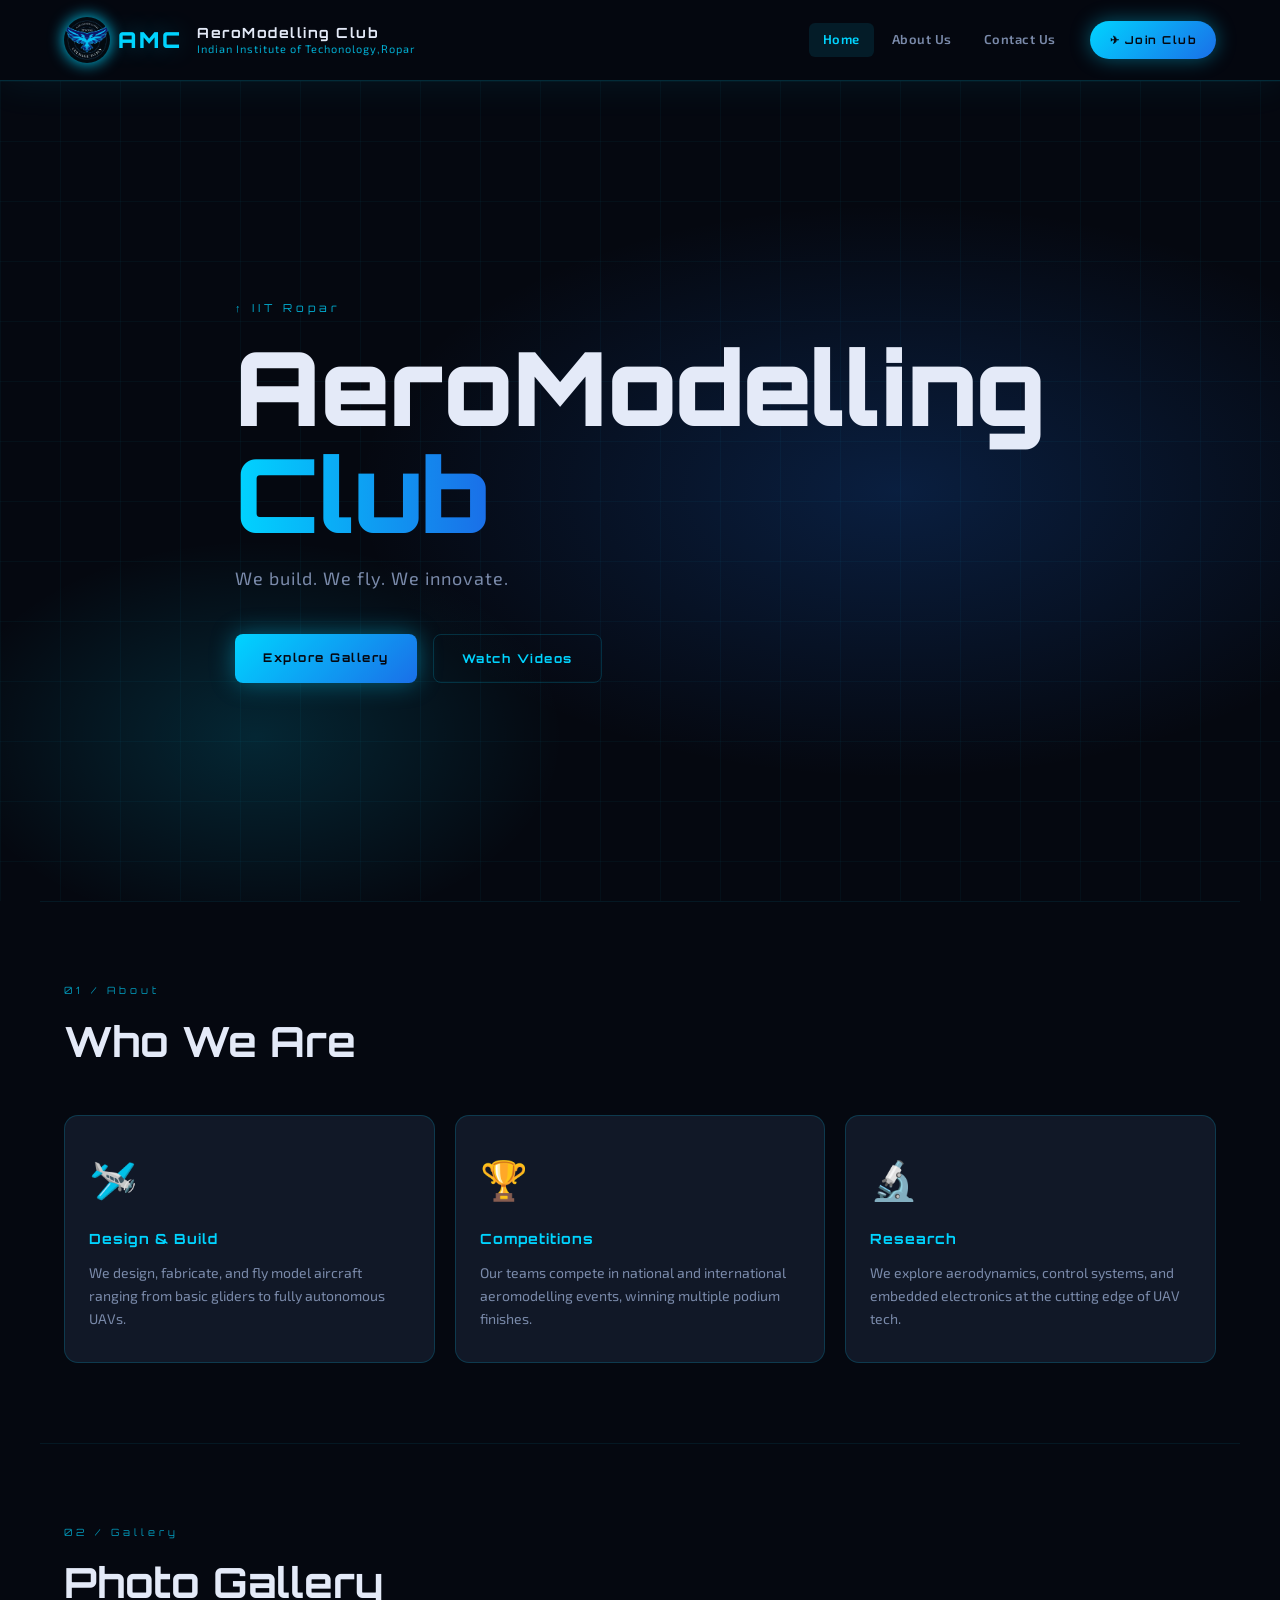
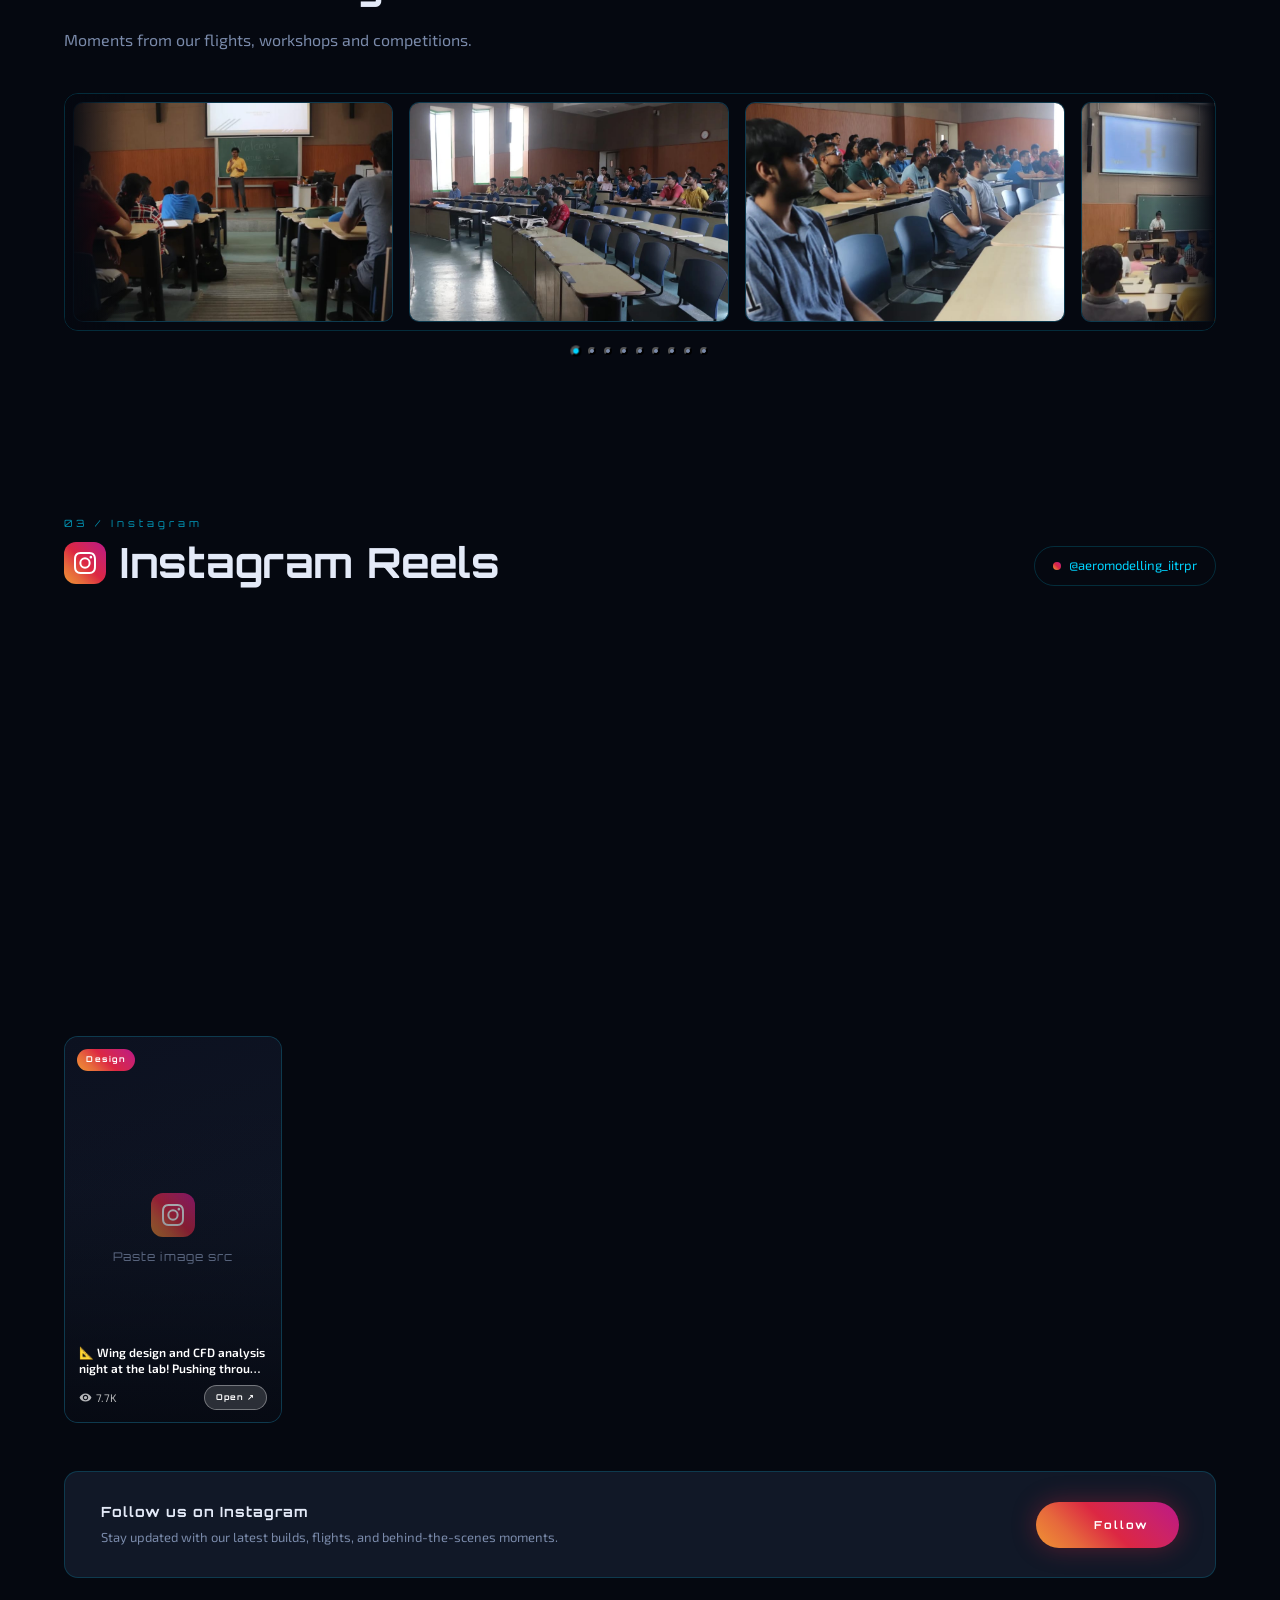
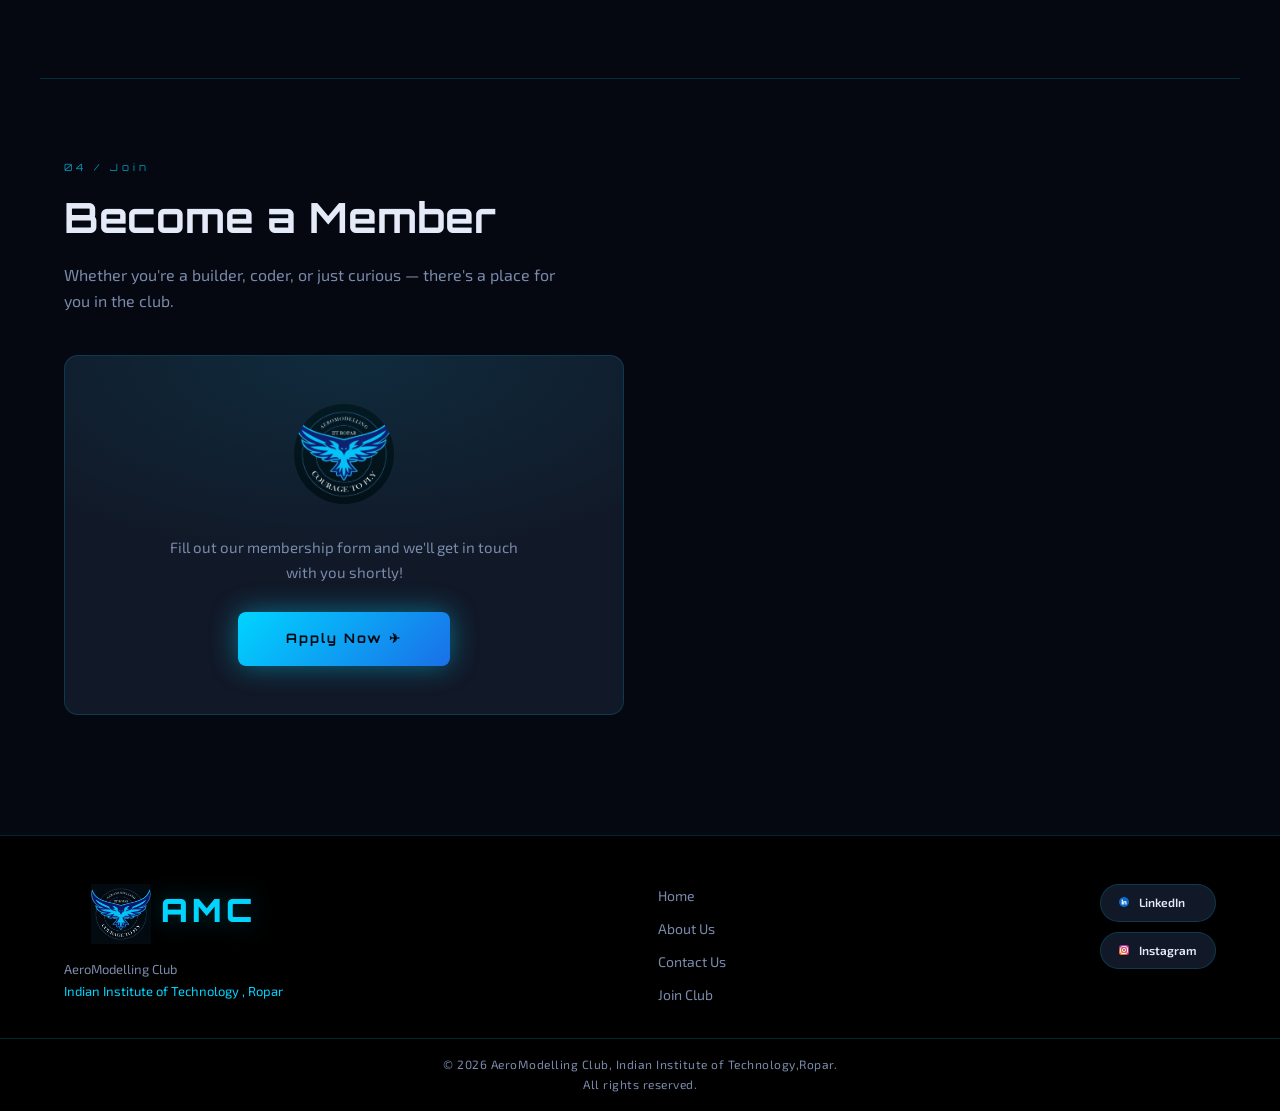
<file: index.html>
<!DOCTYPE html>
<html lang="en">
<head>
  <meta charset="UTF-8" />
  <meta name="viewport" content="width=device-width, initial-scale=1.0" />
  <title>AeroModelling Club – IIT Ropar</title>
  <link rel="icon" href="logo.png">
  <link rel="preconnect" href="https://fonts.googleapis.com" />
  <link rel="preconnect" href="https://fonts.gstatic.com" crossorigin />
  <link href="https://fonts.googleapis.com/css2?family=Orbitron:wght@400;700;900&family=Exo+2:wght@300;400;600&display=swap" rel="stylesheet" />
  <link rel="stylesheet" href="style.css" />
</head>
<body>

  <!-- ═══════════════ NAV ═══════════════ -->
  <nav id="mainNav">
    <div class="nav-inner">
      <div class="nav-left">
        <div id="logo">
          <img src="logo.png" alt="AMC Logo" onerror="this.style.display='none'"  style="border-radius: 50%;"/>
          <span class="nav-logo-text">AMC</span>
        </div>
        <div id="title">
          <span class="club-name">AeroModelling Club</span>
          <span class="institute">Indian Institute of Techonology,Ropar</span>
        </div>
      </div>
      <div class="nav-right">
        <div class="navbar" id="navLinks">
          <a href="index.html" class="nav-link active">Home</a>
          <a href="aboutUs.html" class="nav-link">About Us</a>
          <a href="contactUs.html" class="nav-link">Contact Us</a>
        </div>
        <!-- ★ Replace YOUR_GOOGLE_FORM_LINK with your actual form URL -->
        <a href="https://docs.google.com/forms/d/e/1FAIpQLSefps1wWi-WTEDekqXjBvmVuhCmRNEJLAmupnS6H5fGVkmHSQ/viewform?usp=publish-editor" target="_blank" class="join-btn">✈ Join Club</a>
        <button class="hamburger" id="hamburger" aria-label="Toggle menu">
          <span></span><span></span><span></span>
        </button>
      </div>
    </div>
    <div class="mobile-menu" id="mobileMenu">
      <a href="index.html" class="mob-link">Home</a>
      <a href="aboutUs.html" class="mob-link">About Us</a>
      <a href="contactUs.html" class="mob-link">Contact Us</a>
      <a href="https://docs.google.com/forms/d/e/1FAIpQLSefps1wWi-WTEDekqXjBvmVuhCmRNEJLAmupnS6H5fGVkmHSQ/viewform?usp=publish-editor" target="_blank" class="mob-link join-mob">✈ Join Club</a>
    </div>
  </nav>

  <!-- ═══════════════ HERO ═══════════════ -->
  <section class="hero">
    <div class="hero-bg"></div>
    <div class="hero-content">
      <p class="hero-tag">↑ IIT Ropar</p>
      <h1 class="hero-title">AeroModelling<br /><span>Club</span></h1>
      <p class="hero-sub">We build. We fly. We innovate.</p>
      <div class="hero-btns">
        <a href="#gallery" class="btn-primary">Explore Gallery</a>
        <a href="#videos" class="btn-ghost">Watch Videos</a>
      </div>
    </div>
    <div class="hero-grid"></div>
  </section>

  <!-- ═══════════════ ABOUT CARDS ═══════════════ -->
  <section class="section about-section">
    <div class="section-label">01 / About</div>
    <h2 class="section-title">Who We Are</h2>
    <div class="about-grid">
      <div class="about-card">
        <div class="about-icon">🛩️</div>
        <h3>Design &amp; Build</h3>
        <p>We design, fabricate, and fly model aircraft ranging from basic gliders to fully autonomous UAVs.</p>
      </div>
      <div class="about-card">
        <div class="about-icon">🏆</div>
        <h3>Competitions</h3>
        <p>Our teams compete in national and international aeromodelling events, winning multiple podium finishes.</p>
      </div>
      <div class="about-card">
        <div class="about-icon">🔬</div>
        <h3>Research</h3>
        <p>We explore aerodynamics, control systems, and embedded electronics at the cutting edge of UAV tech.</p>
      </div>
    </div>
  </section>

  <!-- ═══════════════ PHOTO GALLERY ═══════════════ -->
  <section class="section" id="gallery">
    <div class="section-label">02 / Gallery</div>
    <h2 class="section-title">Photo Gallery</h2>
    <p class="section-sub">Moments from our flights, workshops and competitions.</p>

    <div class="gallery-track-wrapper">
      <div class="gallery-track" id="galleryTrack">

        <!-- ★ ADD YOUR PHOTOS HERE — copy a <div class="gallery-slide"> block and change the src -->
        <div class="gallery-slide">
          <img src="img1.jpeg" alt="Club Photo 1" />
        </div>
        <div class="gallery-slide">
          <img src="img2.jpeg" alt="Club Photo 2" />
        </div>
        <div class="gallery-slide">
          <img src="img3.jpeg" alt="Club Photo 3" />
        </div>
        <div class="gallery-slide">
          <img src="img4.jpeg" alt="Club Photo 4" />
        </div>
        <div class="gallery-slide">
          <img src="img5.jpeg" alt="Club Photo 5" />
        </div>
        <div class="gallery-slide">
          <img src="img6.jpeg" alt="Club Photo 6" />
        </div>
        <div class="gallery-slide">
          <img src="img7.jpeg" alt="Club Photo 7" />
        </div>
        <div class="gallery-slide">
          <img src="img8.jpeg" alt="Club Photo 8" />
        </div>
        <div class="gallery-slide">
          <img src="img9.jpeg" alt="Club Photo 9" />
        </div>
        <!-- ★ Keep adding more slides below as needed -->

      </div>
    </div>
    <div class="gallery-dots" id="galleryDots"></div>
  </section>

   

  <!-- ═══════════════ VIDEO SECTION ═══════════════
  <section class="section" id="videos">
    <div class="section-label">03 / Videos</div>
    <h2 class="section-title">Watch Us Fly</h2>
    <p class="section-sub">Our latest YouTube uploads.</p>

    <div class="video-grid">

       ★ REPLACE YouTube video IDs below (the part after /embed/) with your real video IDs
      <div class="video-card">
        <div class="video-frame">
          <iframe src="https://youtu.be/ZV5Ic4TAn_4?si=I2iBqN6fiuvktJvq"
            title="Video 1" frameborder="0"
            allow="accelerometer; autoplay; clipboard-write; encrypted-media; gyroscope; picture-in-picture"
            allowfullscreen></iframe>
        </div>
        <div class="video-info">
          <span class="video-tag">Highlights</span>
          <h4>Club Highlights 2024</h4>
          <p>Watch our best flights, builds, and competition moments of the year.</p>
        </div>
      </div>

      <div class="video-card">
        <div class="video-frame">
          <iframe src="https://www.youtube.com/embed/YOUR_VIDEO_ID_2"
            title="Video 2" frameborder="0"
            allow="accelerometer; autoplay; clipboard-write; encrypted-media; gyroscope; picture-in-picture"
            allowfullscreen></iframe>
        </div>
        <div class="video-info">
          <span class="video-tag">Build</span>
          <h4>RC Plane Build Log</h4>
          <p>Step-by-step build of our fixed-wing competition aircraft.</p>
        </div>
      </div>

      <div class="video-card">
        <div class="video-frame">
          <iframe src="https://www.youtube.com/embed/YOUR_VIDEO_ID_3"
            title="Video 3" frameborder="0"
            allow="accelerometer; autoplay; clipboard-write; encrypted-media; gyroscope; picture-in-picture"
            allowfullscreen></iframe>
        </div>
        <div class="video-info">
          <span class="video-tag">Flight</span>
          <h4>Autonomous UAV Mission</h4>
          <p>Our UAV completes its first fully autonomous waypoint mission.</p>
        </div>
      </div>

      ★ Add more video cards below by copying a <div class="video-card"> block 

    </div>
  </section> -->

  <!DOCTYPE html>
<html lang="en">
<head>
  <meta charset="UTF-8" />
  <meta name="viewport" content="width=device-width, initial-scale=1.0" />
  <title>Instagram Section – AeroModelling Club</title>
  <link rel="preconnect" href="https://fonts.googleapis.com" />
  <link rel="preconnect" href="https://fonts.gstatic.com" crossorigin />
  <link href="https://fonts.googleapis.com/css2?family=Orbitron:wght@400;700;900&family=Exo+2:wght@300;400;600&display=swap" rel="stylesheet" />
  <style>
    /* ── SITE BASE (matches your existing site) ── */
    :root {
      --black:      #050810;
      --surface:    #0c1120;
      --card:       #111827;
      --cyan:       #00d4ff;
      --cyan-dim:   #00aacc;
      --blue:       #1a6fe8;
      --text:       #e4eaf8;
      --muted:      #7a8aaa;
      --border:     rgba(0,212,255,0.18);
      --glow:       0 0 24px rgba(0,212,255,0.30);
      --font-d:     'Orbitron', sans-serif;
      --font-b:     'Exo 2', sans-serif;
      --radius:     14px;
      /* Instagram brand */
      --ig-grad:    linear-gradient(45deg, #f09433, #e6683c, #dc2743, #cc2366, #bc1888);
    }
    *, *::before, *::after { box-sizing: border-box; margin: 0; padding: 0; }
    body {
      background: var(--black);
      color: var(--text);
      font-family: var(--font-b);
    }
    ::-webkit-scrollbar { width: 5px; }
    ::-webkit-scrollbar-track { background: var(--black); }
    ::-webkit-scrollbar-thumb { background: var(--cyan-dim); border-radius: 3px; }

    /* ══════════════════════════════
       INSTAGRAM SECTION WRAPPER
    ══════════════════════════════ */
    .ig-section {
      max-width: 1200px;
      margin: 0 auto;
      padding: 80px 24px 100px;
    }

    /* header */
    .ig-header {
      display: flex;
      align-items: flex-end;
      justify-content: space-between;
      flex-wrap: wrap;
      gap: 16px;
      margin-bottom: 48px;
    }
    .ig-header-left {}
    .ig-section-label {
      font-family: var(--font-d);
      font-size: 10px;
      letter-spacing: 4px;
      color: var(--cyan);
      opacity: 0.7;
      margin-bottom: 8px;
    }
    .ig-title {
      font-family: var(--font-d);
      font-size: clamp(1.6rem, 4vw, 2.6rem);
      font-weight: 700;
      color: var(--text);
      display: flex;
      align-items: center;
      gap: 14px;
      line-height: 1.1;
    }
    .ig-logo-badge {
      width: 42px;
      height: 42px;
      border-radius: 12px;
      background: var(--ig-grad);
      display: flex;
      align-items: center;
      justify-content: center;
      flex-shrink: 0;
    }
    .ig-logo-badge svg { width: 22px; height: 22px; fill: #fff; }

    .ig-handle-link {
      font-family: var(--font-b);
      font-size: 13px;
      color: var(--cyan);
      text-decoration: none;
      border: 1px solid var(--border);
      padding: 8px 18px;
      border-radius: 40px;
      display: flex;
      align-items: center;
      gap: 8px;
      transition: background 0.2s, border-color 0.2s;
      white-space: nowrap;
    }
    .ig-handle-link:hover { background: rgba(0,212,255,0.1); border-color: var(--cyan); }
    .ig-handle-link .ig-dot {
      width: 8px; height: 8px;
      border-radius: 50%;
      background: var(--ig-grad);
      flex-shrink: 0;
    }

    /* ── REEL GRID ── */
    .reel-grid {
      display: grid;
      grid-template-columns: repeat(auto-fill, minmax(200px, 1fr));
      gap: 16px;
    }

    /* individual reel card */
    .reel-card {
      position: relative;
      aspect-ratio: 9/16;
      border-radius: var(--radius);
      overflow: hidden;
      background: var(--card);
      border: 1px solid var(--border);
      cursor: pointer;
      transition: transform 0.3s cubic-bezier(0.34,1.56,0.64,1), box-shadow 0.3s;
      group: true;
    }
    .reel-card:hover {
      transform: translateY(-8px) scale(1.02);
      box-shadow: var(--glow), 0 20px 60px rgba(0,0,0,0.5);
      border-color: var(--cyan);
      z-index: 2;
    }

    /* thumbnail / cover image */
    .reel-thumb {
      width: 100%;
      height: 100%;
      object-fit: cover;
      display: block;
      transition: transform 0.5s ease;
    }
    .reel-card:hover .reel-thumb { transform: scale(1.07); }

    /* gradient overlay */
    .reel-overlay {
      position: absolute;
      inset: 0;
      background: linear-gradient(
        180deg,
        rgba(5,8,16,0) 0%,
        rgba(5,8,16,0.05) 40%,
        rgba(5,8,16,0.85) 100%
      );
      transition: background 0.3s;
    }
    .reel-card:hover .reel-overlay {
      background: linear-gradient(
        180deg,
        rgba(5,8,16,0.2) 0%,
        rgba(5,8,16,0.2) 40%,
        rgba(5,8,16,0.92) 100%
      );
    }

    /* reel type badge top-left */
    .reel-type-badge {
      position: absolute;
      top: 12px;
      left: 12px;
      font-family: var(--font-d);
      font-size: 8px;
      font-weight: 700;
      letter-spacing: 1.5px;
      color: #fff;
      background: var(--ig-grad);
      padding: 4px 9px;
      border-radius: 40px;
      z-index: 3;
    }

    /* play icon center */
    .reel-play-icon {
      position: absolute;
      inset: 0;
      display: flex;
      align-items: center;
      justify-content: center;
      z-index: 3;
      opacity: 0;
      transition: opacity 0.25s;
    }
    .reel-card:hover .reel-play-icon { opacity: 1; }
    .reel-play-icon svg {
      width: 52px;
      height: 52px;
      fill: rgba(255,255,255,0.9);
      filter: drop-shadow(0 2px 12px rgba(0,0,0,0.6));
    }

    /* bottom info */
    .reel-info {
      position: absolute;
      bottom: 0; left: 0; right: 0;
      padding: 14px 14px 16px;
      z-index: 3;
      transform: translateY(4px);
      transition: transform 0.3s;
    }
    .reel-card:hover .reel-info { transform: translateY(0); }

    .reel-caption {
      font-size: 12px;
      font-weight: 600;
      color: #fff;
      line-height: 1.4;
      margin-bottom: 8px;
      display: -webkit-box;
      -webkit-line-clamp: 2;
      -webkit-box-orient: vertical;
      overflow: hidden;
    }

    .reel-meta {
      display: flex;
      align-items: center;
      justify-content: space-between;
    }
    .reel-views {
      font-size: 11px;
      color: rgba(255,255,255,0.7);
      display: flex;
      align-items: center;
      gap: 4px;
    }
    .reel-views svg { width: 13px; height: 13px; fill: rgba(255,255,255,0.7); }

    .reel-open-btn {
      font-family: var(--font-d);
      font-size: 8px;
      font-weight: 700;
      letter-spacing: 1px;
      color: #fff;
      background: rgba(255,255,255,0.15);
      border: 1px solid rgba(255,255,255,0.35);
      padding: 5px 11px;
      border-radius: 40px;
      text-decoration: none;
      backdrop-filter: blur(4px);
      transition: background 0.2s;
      white-space: nowrap;
    }
    .reel-open-btn:hover { background: rgba(255,255,255,0.3); }

    /* ── PLACEHOLDER CARD (no image) ── */
    .reel-placeholder {
      width: 100%;
      height: 100%;
      display: flex;
      flex-direction: column;
      align-items: center;
      justify-content: center;
      gap: 10px;
      background: linear-gradient(160deg, var(--surface) 0%, var(--card) 100%);
      color: var(--muted);
      font-size: 12px;
      font-family: var(--font-d);
      letter-spacing: 1px;
    }
    .reel-placeholder-icon {
      width: 44px; height: 44px;
      border-radius: 12px;
      background: var(--ig-grad);
      display: flex; align-items: center; justify-content: center;
      opacity: 0.7;
    }
    .reel-placeholder-icon svg { width: 22px; height: 22px; fill: #fff; }

    /* ── FOLLOW CTA STRIP ── */
    .ig-cta-strip {
      margin-top: 48px;
      border: 1px solid var(--border);
      border-radius: var(--radius);
      background: var(--card);
      padding: 28px 36px;
      display: flex;
      align-items: center;
      justify-content: space-between;
      flex-wrap: wrap;
      gap: 20px;
    }
    .ig-cta-text h3 {
      font-family: var(--font-d);
      font-size: 14px;
      font-weight: 700;
      color: var(--text);
      letter-spacing: 1px;
      margin-bottom: 4px;
    }
    .ig-cta-text p { font-size: 13px; color: var(--muted); }
    .ig-follow-btn {
      font-family: var(--font-d);
      font-size: 11px;
      font-weight: 700;
      letter-spacing: 2px;
      color: #fff;
      background: var(--ig-grad);
      border: none;
      padding: 13px 30px;
      border-radius: 40px;
      text-decoration: none;
      display: inline-flex;
      align-items: center;
      gap: 10px;
      cursor: pointer;
      transition: transform 0.2s, box-shadow 0.2s;
      box-shadow: 0 0 24px rgba(220,39,67,0.35);
      white-space: nowrap;
    }
    .ig-follow-btn:hover { transform: translateY(-2px); box-shadow: 0 6px 36px rgba(220,39,67,0.55); }
    .ig-follow-btn svg { width: 18px; height: 18px; fill: #fff; }

    /* ── LIGHTBOX ── */
    .ig-lightbox {
      position: fixed;
      inset: 0;
      background: rgba(5,8,16,0.92);
      z-index: 9999;
      display: flex;
      align-items: center;
      justify-content: center;
      padding: 20px;
      opacity: 0;
      pointer-events: none;
      transition: opacity 0.3s;
    }
    .ig-lightbox.open { opacity: 1; pointer-events: all; }

    .lb-inner {
      position: relative;
      width: min(380px, 95vw);
      background: var(--card);
      border: 1px solid var(--border);
      border-radius: 20px;
      overflow: hidden;
      transform: scale(0.92);
      transition: transform 0.3s cubic-bezier(0.34,1.56,0.64,1);
    }
    .ig-lightbox.open .lb-inner { transform: scale(1); }

    .lb-header {
      display: flex;
      align-items: center;
      gap: 10px;
      padding: 14px 16px;
      border-bottom: 1px solid var(--border);
    }
    .lb-avatar {
      width: 36px; height: 36px;
      border-radius: 50%;
      background: var(--ig-grad);
      display: flex; align-items: center; justify-content: center;
      flex-shrink: 0;
    }
    .lb-avatar svg { width: 18px; height: 18px; fill: #fff; }
    .lb-handle {
      font-family: var(--font-d);
      font-size: 11px;
      font-weight: 700;
      color: var(--text);
      letter-spacing: 0.5px;
    }
    .lb-subhandle { font-size: 11px; color: var(--muted); margin-top: 2px; }

    .lb-close {
      margin-left: auto;
      background: none;
      border: none;
      color: var(--muted);
      font-size: 22px;
      cursor: pointer;
      line-height: 1;
      padding: 4px;
      transition: color 0.2s;
    }
    .lb-close:hover { color: var(--text); }

    .lb-media {
      aspect-ratio: 9/16;
      max-height: 55vh;
      position: relative;
      background: #000;
      overflow: hidden;
    }
    .lb-media img {
      width: 100%; height: 100%;
      object-fit: cover;
    }
    .lb-media-placeholder {
      width: 100%; height: 100%;
      display: flex; align-items: center; justify-content: center;
      flex-direction: column; gap: 12px;
      color: var(--muted); font-size: 13px;
    }
    .lb-play-big {
      width: 64px; height: 64px;
      border-radius: 50%;
      background: rgba(255,255,255,0.15);
      border: 2px solid rgba(255,255,255,0.4);
      display: flex; align-items: center; justify-content: center;
    }
    .lb-play-big svg { width: 28px; height: 28px; fill: #fff; margin-left: 4px; }

    .lb-footer { padding: 14px 16px; }
    .lb-caption { font-size: 13px; color: var(--text); margin-bottom: 12px; line-height: 1.5; }
    .lb-actions { display: flex; gap: 10px; align-items: center; }
    .lb-open-ig {
      font-family: var(--font-d);
      font-size: 9px;
      font-weight: 700;
      letter-spacing: 1.5px;
      color: #fff;
      background: var(--ig-grad);
      padding: 9px 18px;
      border-radius: 40px;
      text-decoration: none;
      display: inline-flex;
      align-items: center;
      gap: 8px;
      transition: transform 0.2s;
    }
    .lb-open-ig:hover { transform: translateY(-2px); }
    .lb-open-ig svg { width: 14px; height: 14px; fill: #fff; }
    .lb-views-lb { font-size: 12px; color: var(--muted); margin-left: auto; }

    /* ── SCROLL REVEAL ── */
    .reel-card { opacity: 0; transform: translateY(30px); animation: none; }
    .reel-card.revealed {
      animation: revealCard 0.5s ease forwards;
    }
    @keyframes revealCard {
      to { opacity: 1; transform: translateY(0); }
    }

    /* responsive */
    @media (max-width: 600px) {
      .reel-grid { grid-template-columns: repeat(2, 1fr); gap: 10px; }
      .ig-cta-strip { flex-direction: column; align-items: flex-start; padding: 22px 20px; }
      .ig-header { flex-direction: column; align-items: flex-start; }
    }
  </style>
</head>
<body>

<!-- ═══════════════════════════════════════════════
     INSTAGRAM REELS SECTION
     HOW TO ADD A REEL:
     Find the reel-grid div and copy any reel-card block.
     Fill in:
       data-url   = full Instagram reel/post URL
       data-caption = caption text
       data-views = view count string  e.g. "12.4K"
       data-tag   = badge label e.g. Reel · Build · Flight
     For the thumbnail: put your image in <img src="...">
     If no image, the placeholder card is shown automatically.
═══════════════════════════════════════════════ -->

<section class="ig-section">

  <!-- SECTION HEADER -->
  <div class="ig-header">
    <div class="ig-header-left">
      <div class="ig-section-label">03 / Instagram</div>
      <div class="ig-title">
        <div class="ig-logo-badge">
          <!-- Instagram icon -->
          <svg viewBox="0 0 24 24" xmlns="http://www.w3.org/2000/svg">
            <path d="M12 2.163c3.204 0 3.584.012 4.85.07 3.252.148 4.771 1.691 4.919 4.919.058 1.265.069 1.645.069 4.849 0 3.205-.012 3.584-.069 4.849-.149 3.225-1.664 4.771-4.919 4.919-1.266.058-1.644.07-4.85.07-3.204 0-3.584-.012-4.849-.07-3.26-.149-4.771-1.699-4.919-4.92-.058-1.265-.07-1.644-.07-4.849 0-3.204.013-3.583.07-4.849.149-3.227 1.664-4.771 4.919-4.919 1.266-.057 1.645-.069 4.849-.069zM12 0C8.741 0 8.333.014 7.053.072 2.695.272.273 2.69.073 7.052.014 8.333 0 8.741 0 12c0 3.259.014 3.668.072 4.948.2 4.358 2.618 6.78 6.98 6.98C8.333 23.986 8.741 24 12 24c3.259 0 3.668-.014 4.948-.072 4.354-.2 6.782-2.618 6.979-6.98.059-1.28.073-1.689.073-4.948 0-3.259-.014-3.667-.072-4.947-.196-4.354-2.617-6.78-6.979-6.98C15.668.014 15.259 0 12 0zm0 5.838a6.162 6.162 0 100 12.324 6.162 6.162 0 000-12.324zM12 16a4 4 0 110-8 4 4 0 010 8zm6.406-11.845a1.44 1.44 0 100 2.881 1.44 1.44 0 000-2.881z"/>
          </svg>
        </div>
        Instagram Reels
      </div>
    </div>
    <!-- ★ Replace href with your Instagram profile URL -->
    <a href="https://www.instagram.com/aeromodelling_iitrpr/" target="_blank" class="ig-handle-link">
      <span class="ig-dot"></span>
      @aeromodelling_iitrpr
    </a>
  </div>

  <!-- REEL GRID -->
  <div class="reel-grid" id="reelGrid">

    <!--
      ★★★ HOW TO USE ★★★
      Each reel-card below is one post.
      Fill in:
        data-url      = your Instagram reel / post URL
        data-caption  = caption shown in lightbox
        data-views    = e.g. "8.2K"
        data-tag      = badge on card e.g. Reel, Build, Flight, Event
        <img src="…"> = thumbnail image path
      If you have no thumbnail, delete the <img> line — a placeholder shows automatically.
    -->

    <!-- CARD 1 -->
    <div class="reel-card"
         data-url="https://www.instagram.com/reel/DUYtbgWk6O6/?utm_source=ig_web_copy_link&igsh=MzRlODBiNWFlZA=="
         data-caption="✈ Our latest fixed-wing aircraft takes flight for the first time! Months of hard work finally pays off. #AeroModelling #IITRopar #Aviation"
         data-views="12.4K"
         data-tag="Reel">
      <div class="reel-placeholder">
        <div class="reel-placeholder-icon">
          <svg viewBox="0 0 24 24"><path d="M12 2.163c3.204 0 3.584.012 4.85.07 3.252.148 4.771 1.691 4.919 4.919.058 1.265.069 1.645.069 4.849 0 3.205-.012 3.584-.069 4.849-.149 3.225-1.664 4.771-4.919 4.919-1.266.058-1.644.07-4.85.07-3.204 0-3.584-.012-4.849-.07-3.26-.149-4.771-1.699-4.919-4.92-.058-1.265-.07-1.644-.07-4.849 0-3.204.013-3.583.07-4.849.149-3.227 1.664-4.771 4.919-4.919 1.266-.057 1.645-.069 4.849-.069zM12 0C8.741 0 8.333.014 7.053.072 2.695.272.273 2.69.073 7.052.014 8.333 0 8.741 0 12c0 3.259.014 3.668.072 4.948.2 4.358 2.618 6.78 6.98 6.98C8.333 23.986 8.741 24 12 24c3.259 0 3.668-.014 4.948-.072 4.354-.2 6.782-2.618 6.979-6.98.059-1.28.073-1.689.073-4.948 0-3.259-.014-3.667-.072-4.947-.196-4.354-2.617-6.78-6.979-6.98C15.668.014 15.259 0 12 0zm0 5.838a6.162 6.162 0 100 12.324 6.162 6.162 0 000-12.324zM12 16a4 4 0 110-8 4 4 0 010 8zm6.406-11.845a1.44 1.44 0 100 2.881 1.44 1.44 0 000-2.881z"/></svg>
        </div>
        Paste image src
      </div>
      <!-- ★ REPLACE: <img src="src/images/reel1.jpg" alt="Reel 1" class="reel-thumb" /> -->
    </div>

    <!-- CARD 2 -->
    <div class="reel-card"
         data-url="https://www.instagram.com/aeromodelling_iitrpr/"
         data-caption="🚁 Drone build session in progress! Our team working on the new quadcopter frame. #Drone #UAV #Engineering #IITRopar"
         data-views="9.1K"
         data-tag="Build">
      <div class="reel-placeholder">
        <div class="reel-placeholder-icon">
          <svg viewBox="0 0 24 24"><path d="M12 2.163c3.204 0 3.584.012 4.85.07 3.252.148 4.771 1.691 4.919 4.919.058 1.265.069 1.645.069 4.849 0 3.205-.012 3.584-.069 4.849-.149 3.225-1.664 4.771-4.919 4.919-1.266.058-1.644.07-4.85.07-3.204 0-3.584-.012-4.849-.07-3.26-.149-4.771-1.699-4.919-4.92-.058-1.265-.07-1.644-.07-4.849 0-3.204.013-3.583.07-4.849.149-3.227 1.664-4.771 4.919-4.919 1.266-.057 1.645-.069 4.849-.069zM12 0C8.741 0 8.333.014 7.053.072 2.695.272.273 2.69.073 7.052.014 8.333 0 8.741 0 12c0 3.259.014 3.668.072 4.948.2 4.358 2.618 6.78 6.98 6.98C8.333 23.986 8.741 24 12 24c3.259 0 3.668-.014 4.948-.072 4.354-.2 6.782-2.618 6.979-6.98.059-1.28.073-1.689.073-4.948 0-3.259-.014-3.667-.072-4.947-.196-4.354-2.617-6.78-6.979-6.98C15.668.014 15.259 0 12 0zm0 5.838a6.162 6.162 0 100 12.324 6.162 6.162 0 000-12.324zM12 16a4 4 0 110-8 4 4 0 010 8zm6.406-11.845a1.44 1.44 0 100 2.881 1.44 1.44 0 000-2.881z"/></svg>
        </div>
        Paste image src
      </div>
    </div>

    <!-- CARD 3 -->
    <div class="reel-card"
         data-url="https://www.instagram.com/aeromodelling_iitrpr/"
         data-caption="🏆 3rd place at SAE Aero Design 2024! Proud of the entire team for this incredible achievement. #SAEAero #Competition #AeroModelling"
         data-views="21.8K"
         data-tag="Event">
      <div class="reel-placeholder">
        <div class="reel-placeholder-icon">
          <svg viewBox="0 0 24 24"><path d="M12 2.163c3.204 0 3.584.012 4.85.07 3.252.148 4.771 1.691 4.919 4.919.058 1.265.069 1.645.069 4.849 0 3.205-.012 3.584-.069 4.849-.149 3.225-1.664 4.771-4.919 4.919-1.266.058-1.644.07-4.85.07-3.204 0-3.584-.012-4.849-.07-3.26-.149-4.771-1.699-4.919-4.92-.058-1.265-.07-1.644-.07-4.849 0-3.204.013-3.583.07-4.849.149-3.227 1.664-4.771 4.919-4.919 1.266-.057 1.645-.069 4.849-.069zM12 0C8.741 0 8.333.014 7.053.072 2.695.272.273 2.69.073 7.052.014 8.333 0 8.741 0 12c0 3.259.014 3.668.072 4.948.2 4.358 2.618 6.78 6.98 6.98C8.333 23.986 8.741 24 12 24c3.259 0 3.668-.014 4.948-.072 4.354-.2 6.782-2.618 6.979-6.98.059-1.28.073-1.689.073-4.948 0-3.259-.014-3.667-.072-4.948-.196-4.354-2.617-6.78-6.979-6.98C15.668.014 15.259 0 12 0zm0 5.838a6.162 6.162 0 100 12.324 6.162 6.162 0 000-12.324zM12 16a4 4 0 110-8 4 4 0 010 8zm6.406-11.845a1.44 1.44 0 100 2.881 1.44 1.44 0 000-2.881z"/></svg>
        </div>
        Paste image src
      </div>
    </div>

    <!-- CARD 4 -->
    <div class="reel-card"
         data-url="https://www.instagram.com/aeromodelling_iitrpr/"
         data-caption="🔧 Workshop day! Teaching first-year students the basics of foam cutting, balsa gluing and basic aerodynamics. #Workshop #IITRopar #AeroClub"
         data-views="6.5K"
         data-tag="Workshop">
      <div class="reel-placeholder">
        <div class="reel-placeholder-icon">
          <svg viewBox="0 0 24 24"><path d="M12 2.163c3.204 0 3.584.012 4.85.07 3.252.148 4.771 1.691 4.919 4.919.058 1.265.069 1.645.069 4.849 0 3.205-.012 3.584-.069 4.849-.149 3.225-1.664 4.771-4.919 4.919-1.266.058-1.644.07-4.85.07-3.204 0-3.584-.012-4.849-.07-3.26-.149-4.771-1.699-4.919-4.92-.058-1.265-.07-1.644-.07-4.849 0-3.204.013-3.583.07-4.849.149-3.227 1.664-4.771 4.919-4.919 1.266-.057 1.645-.069 4.849-.069zM12 0C8.741 0 8.333.014 7.053.072 2.695.272.273 2.69.073 7.052.014 8.333 0 8.741 0 12c0 3.259.014 3.668.072 4.948.2 4.358 2.618 6.78 6.98 6.98C8.333 23.986 8.741 24 12 24c3.259 0 3.668-.014 4.948-.072 4.354-.2 6.782-2.618 6.979-6.98.059-1.28.073-1.689.073-4.948 0-3.259-.014-3.667-.072-4.948-.196-4.354-2.617-6.78-6.979-6.98C15.668.014 15.259 0 12 0zm0 5.838a6.162 6.162 0 100 12.324 6.162 6.162 0 000-12.324zM12 16a4 4 0 110-8 4 4 0 010 8zm6.406-11.845a1.44 1.44 0 100 2.881 1.44 1.44 0 000-2.881z"/></svg>
        </div>
        Paste image src
      </div>
    </div>

    <!-- CARD 5 -->
    <div class="reel-card"
         data-url="https://www.instagram.com/aeromodelling_iitrpr/"
         data-caption="🛩️ First autonomous flight mission complete! Waypoint navigation using ArduPilot and our custom ground station software. #Autonomous #UAV #Tech"
         data-views="18.3K"
         data-tag="Flight">
      <div class="reel-placeholder">
        <div class="reel-placeholder-icon">
          <svg viewBox="0 0 24 24"><path d="M12 2.163c3.204 0 3.584.012 4.85.07 3.252.148 4.771 1.691 4.919 4.919.058 1.265.069 1.645.069 4.849 0 3.205-.012 3.584-.069 4.849-.149 3.225-1.664 4.771-4.919 4.919-1.266.058-1.644.07-4.85.07-3.204 0-3.584-.012-4.849-.07-3.26-.149-4.771-1.699-4.919-4.92-.058-1.265-.07-1.644-.07-4.849 0-3.204.013-3.583.07-4.849.149-3.227 1.664-4.771 4.919-4.919 1.266-.057 1.645-.069 4.849-.069zM12 0C8.741 0 8.333.014 7.053.072 2.695.272.273 2.69.073 7.052.014 8.333 0 8.741 0 12c0 3.259.014 3.668.072 4.948.2 4.358 2.618 6.78 6.98 6.98C8.333 23.986 8.741 24 12 24c3.259 0 3.668-.014 4.948-.072 4.354-.2 6.782-2.618 6.979-6.98.059-1.28.073-1.689.073-4.948 0-3.259-.014-3.667-.072-4.948-.196-4.354-2.617-6.78-6.979-6.98C15.668.014 15.259 0 12 0zm0 5.838a6.162 6.162 0 100 12.324 6.162 6.162 0 000-12.324zM12 16a4 4 0 110-8 4 4 0 010 8zm6.406-11.845a1.44 1.44 0 100 2.881 1.44 1.44 0 000-2.881z"/></svg>
        </div>
        Paste image src
      </div>
    </div>

    <!-- CARD 6 -->
    <div class="reel-card"
         data-url="https://www.instagram.com/aeromodelling_iitrpr/"
         data-caption="📐 Wing design and CFD analysis night at the lab! Pushing through simulation data to optimise our lift-to-drag ratio. #CFD #Aerodynamics #IITRopar"
         data-views="7.7K"
         data-tag="Design">
      <div class="reel-placeholder">
        <div class="reel-placeholder-icon">
          <svg viewBox="0 0 24 24"><path d="M12 2.163c3.204 0 3.584.012 4.85.07 3.252.148 4.771 1.691 4.919 4.919.058 1.265.069 1.645.069 4.849 0 3.205-.012 3.584-.069 4.849-.149 3.225-1.664 4.771-4.919 4.919-1.266.058-1.644.07-4.85.07-3.204 0-3.584-.012-4.849-.07-3.26-.149-4.771-1.699-4.919-4.92-.058-1.265-.07-1.644-.07-4.849 0-3.204.013-3.583.07-4.849.149-3.227 1.664-4.771 4.919-4.919 1.266-.057 1.645-.069 4.849-.069zM12 0C8.741 0 8.333.014 7.053.072 2.695.272.273 2.69.073 7.052.014 8.333 0 8.741 0 12c0 3.259.014 3.668.072 4.948.2 4.358 2.618 6.78 6.98 6.98C8.333 23.986 8.741 24 12 24c3.259 0 3.668-.014 4.948-.072 4.354-.2 6.782-2.618 6.979-6.98.059-1.28.073-1.689.073-4.948 0-3.259-.014-3.667-.072-4.948-.196-4.354-2.617-6.78-6.979-6.98C15.668.014 15.259 0 12 0zm0 5.838a6.162 6.162 0 100 12.324 6.162 6.162 0 000-12.324zM12 16a4 4 0 110-8 4 4 0 010 8zm6.406-11.845a1.44 1.44 0 100 2.881 1.44 1.44 0 000-2.881z"/></svg>
        </div>
        Paste image src
      </div>
    </div>

    <!-- ★ Copy a card block above to add more reels -->

  </div><!-- /reel-grid -->

  <!-- FOLLOW CTA -->
  <div class="ig-cta-strip">
    <div class="ig-cta-text" >
      <h3>Follow us on Instagram</h3>
      <p>Stay updated with our latest builds, flights, and behind-the-scenes moments.</p>
    </div>
    <a href="https://www.instagram.com/aeromodelling_iitrpr/" target="_blank" class="ig-follow-btn">
      <svg viewBox="0 0 24 24" style=" font-size: 11px; padding: 10px 0;"><path d="M12 2.163c3.204 0 3.584.012 4.85.07 3.252.148 4.771 1.691 4.919 4.919.058 1.265.069 1.645.069 4.849 0 3.205-.012 3.584-.069 4.849-.149 3.225-1.664 4.771-4.919 4.919-1.266.058-1.644.07-4.85.07-3.204 0-3.584-.012-4.849-.07-3.26-.149-4.771-1.699-4.919-4.92-.058-1.265-.07-1.644-.07-4.849 0-3.204.013-3.583.07-4.849.149-3.227 1.664-4.771 4.919-4.919 1.266-.057 1.645-.069 4.849-.069zM12 0C8.741 0 8.333.014 7.053.072 2.695.272.273 2.69.073 7.052.014 8.333 0 8.741 0 12c0 3.259.014 3.668.072 4.948.2 4.358 2.618 6.78 6.98 6.98C8.333 23.986 8.741 24 12 24c3.259 0 3.668-.014 4.948-.072 4.354-.2 6.782-2.618 6.979-6.98.059-1.28.073-1.689.073-4.948 0-3.259-.014-3.667-.072-4.948-.196-4.354-2.617-6.78-6.979-6.98C15.668.014 15.259 0 12 0zm0 5.838a6.162 6.162 0 100 12.324 6.162 6.162 0 000-12.324zM12 16a4 4 0 110-8 4 4 0 010 8zm6.406-11.845a1.44 1.44 0 100 2.881 1.44 1.44 0 000-2.881z"/></svg>
      Follow
    </a>
  </div>

</section>

<!-- LIGHTBOX -->
<div class="ig-lightbox" id="igLightbox">
  <div class="lb-inner">
    <div class="lb-header">
      <div class="lb-avatar">
        <svg viewBox="0 0 24 24"><path d="M12 2.163c3.204 0 3.584.012 4.85.07 3.252.148 4.771 1.691 4.919 4.919.058 1.265.069 1.645.069 4.849 0 3.205-.012 3.584-.069 4.849-.149 3.225-1.664 4.771-4.919 4.919-1.266.058-1.644.07-4.85.07-3.204 0-3.584-.012-4.849-.07-3.26-.149-4.771-1.699-4.919-4.92-.058-1.265-.07-1.644-.07-4.849 0-3.204.013-3.583.07-4.849.149-3.227 1.664-4.771 4.919-4.919 1.266-.057 1.645-.069 4.849-.069zM12 0C8.741 0 8.333.014 7.053.072 2.695.272.273 2.69.073 7.052.014 8.333 0 8.741 0 12c0 3.259.014 3.668.072 4.948.2 4.358 2.618 6.78 6.98 6.98C8.333 23.986 8.741 24 12 24c3.259 0 3.668-.014 4.948-.072 4.354-.2 6.782-2.618 6.979-6.98.059-1.28.073-1.689.073-4.948 0-3.259-.014-3.667-.072-4.948-.196-4.354-2.617-6.78-6.979-6.98C15.668.014 15.259 0 12 0zm0 5.838a6.162 6.162 0 100 12.324 6.162 6.162 0 000-12.324zM12 16a4 4 0 110-8 4 4 0 010 8zm6.406-11.845a1.44 1.44 0 100 2.881 1.44 1.44 0 000-2.881z"/></svg>
      </div>
      <div>
        <div class="lb-handle">aeromodelling_iitrpr</div>
        <div class="lb-subhandle">AeroModelling Club, IIT Ropar</div>
      </div>
      <button class="lb-close" id="lbClose">✕</button>
    </div>
    <div class="lb-media" id="lbMedia">
      <div class="lb-media-placeholder">
        <div class="lb-play-big">
          <svg viewBox="0 0 24 24"><path d="M8 5v14l11-7z"/></svg>
        </div>
        <span style="font-size:12px;color:var(--muted);">Open on Instagram to watch</span>
      </div>
    </div>
    <div class="lb-footer">
      <p class="lb-caption" id="lbCaption"></p>
      <div class="lb-actions">
        <a href="#" class="lb-open-ig" id="lbOpenIG" target="_blank">
          <svg viewBox="0 0 24 24"><path d="M12 2.163c3.204 0 3.584.012 4.85.07 3.252.148 4.771 1.691 4.919 4.919.058 1.265.069 1.645.069 4.849 0 3.205-.012 3.584-.069 4.849-.149 3.225-1.664 4.771-4.919 4.919-1.266.058-1.644.07-4.85.07-3.204 0-3.584-.012-4.849-.07-3.26-.149-4.771-1.699-4.919-4.92-.058-1.265-.07-1.644-.07-4.849 0-3.204.013-3.583.07-4.849.149-3.227 1.664-4.771 4.919-4.919 1.266-.057 1.645-.069 4.849-.069zM12 0C8.741 0 8.333.014 7.053.072 2.695.272.273 2.69.073 7.052.014 8.333 0 8.741 0 12c0 3.259.014 3.668.072 4.948.2 4.358 2.618 6.78 6.98 6.98C8.333 23.986 8.741 24 12 24c3.259 0 3.668-.014 4.948-.072 4.354-.2 6.782-2.618 6.979-6.98.059-1.28.073-1.689.073-4.948 0-3.259-.014-3.667-.072-4.948-.196-4.354-2.617-6.78-6.979-6.98C15.668.014 15.259 0 12 0zm0 5.838a6.162 6.162 0 100 12.324 6.162 6.162 0 000-12.324zM12 16a4 4 0 110-8 4 4 0 010 8zm6.406-11.845a1.44 1.44 0 100 2.881 1.44 1.44 0 000-2.881z"/></svg>
          View on Instagram
        </a>
        <span class="lb-views-lb" id="lbViews"></span>
      </div>
    </div>
  </div>
</div>

<script>
  const igSVG = `<svg viewBox="0 0 24 24" style="width:18px;height:18px;fill:#fff;"><path d="M12 2.163c3.204 0 3.584.012 4.85.07 3.252.148 4.771 1.691 4.919 4.919.058 1.265.069 1.645.069 4.849 0 3.205-.012 3.584-.069 4.849-.149 3.225-1.664 4.771-4.919 4.919-1.266.058-1.644.07-4.85.07-3.204 0-3.584-.012-4.849-.07-3.26-.149-4.771-1.699-4.919-4.92-.058-1.265-.07-1.644-.07-4.849 0-3.204.013-3.583.07-4.849.149-3.227 1.664-4.771 4.919-4.919 1.266-.057 1.645-.069 4.849-.069zM12 0C8.741 0 8.333.014 7.053.072 2.695.272.273 2.69.073 7.052.014 8.333 0 8.741 0 12c0 3.259.014 3.668.072 4.948.2 4.358 2.618 6.78 6.98 6.98C8.333 23.986 8.741 24 12 24c3.259 0 3.668-.014 4.948-.072 4.354-.2 6.782-2.618 6.979-6.98.059-1.28.073-1.689.073-4.948 0-3.259-.014-3.667-.072-4.948-.196-4.354-2.617-6.78-6.979-6.98C15.668.014 15.259 0 12 0zm0 5.838a6.162 6.162 0 100 12.324 6.162 6.162 0 000-12.324zM12 16a4 4 0 110-8 4 4 0 010 8zm6.406-11.845a1.44 1.44 0 100 2.881 1.44 1.44 0 000-2.881z"/></svg>`;

  const playSVG = `<svg viewBox="0 0 24 24" style="width:46px;height:46px;fill:rgba(255,255,255,0.88);filter:drop-shadow(0 2px 10px rgba(0,0,0,0.6));"><path d="M8 5v14l11-7z"/></svg>`;

  const eyeSVG = `<svg viewBox="0 0 24 24" style="width:13px;height:13px;fill:rgba(255,255,255,0.7);"><path d="M12 4.5C7 4.5 2.73 7.61 1 12c1.73 4.39 6 7.5 11 7.5s9.27-3.11 11-7.5c-1.73-4.39-6-7.5-11-7.5zM12 17c-2.76 0-5-2.24-5-5s2.24-5 5-5 5 2.24 5 5-2.24 5-5 5zm0-8c-1.66 0-3 1.34-3 3s1.34 3 3 3 3-1.34 3-3-1.34-3-3-3z"/></svg>`;

  // Build cards
  document.querySelectorAll('.reel-card').forEach((card, i) => {
    const url     = card.dataset.url     || '#';
    const caption = card.dataset.caption || '';
    const views   = card.dataset.views   || '';
    const tag     = card.dataset.tag     || 'Reel';
    const img     = card.querySelector('img.reel-thumb');

    // Overlay
    const overlay = document.createElement('div');
    overlay.className = 'reel-overlay';
    card.appendChild(overlay);

    // Badge
    const badge = document.createElement('div');
    badge.className = 'reel-type-badge';
    badge.textContent = tag;
    card.appendChild(badge);

    // Play icon
    const play = document.createElement('div');
    play.className = 'reel-play-icon';
    play.innerHTML = playSVG;
    card.appendChild(play);

    // Bottom info
    const info = document.createElement('div');
    info.className = 'reel-info';
    info.innerHTML = `
      <div class="reel-caption">${caption}</div>
      <div class="reel-meta">
        <span class="reel-views">${eyeSVG} ${views}</span>
        <a class="reel-open-btn" href="${url}" target="_blank" onclick="event.stopPropagation()">Open ↗</a>
      </div>`;
    card.appendChild(info);

    // Click → lightbox
    card.addEventListener('click', () => openLightbox(card));

    // Scroll reveal with stagger
    setTimeout(() => {
      const obs = new IntersectionObserver(entries => {
        entries.forEach(e => {
          if (e.isIntersecting) {
            e.target.style.animationDelay = (i % 6) * 0.08 + 's';
            e.target.classList.add('revealed');
            obs.unobserve(e.target);
          }
        });
      }, { threshold: 0.1 });
      obs.observe(card);
    }, 0);
  });

  // Lightbox
  const lightbox = document.getElementById('igLightbox');
  const lbCaption = document.getElementById('lbCaption');
  const lbOpenIG  = document.getElementById('lbOpenIG');
  const lbViews   = document.getElementById('lbViews');
  const lbMedia   = document.getElementById('lbMedia');

  function openLightbox(card) {
    const url     = card.dataset.url     || '#';
    const caption = card.dataset.caption || '';
    const views   = card.dataset.views   || '';
    const img     = card.querySelector('img.reel-thumb');

    lbCaption.textContent = caption;
    lbOpenIG.href = url;
    lbViews.textContent = views ? '👁 ' + views + ' views' : '';

    // Media area
    lbMedia.innerHTML = '';
    if (img && img.src && !img.src.includes('undefined')) {
      const i2 = document.createElement('img');
      i2.src = img.src;
      i2.style.cssText = 'width:100%;height:100%;object-fit:cover;';
      lbMedia.appendChild(i2);
    } else {
      lbMedia.innerHTML = `<div class="lb-media-placeholder">
        <div class="lb-play-big"><svg viewBox="0 0 24 24"><path d="M8 5v14l11-7z" fill="#fff"/></svg></div>
        <span style="font-size:12px;color:var(--muted);">Open on Instagram to watch</span>
      </div>`;
    }

    lightbox.classList.add('open');
    document.body.style.overflow = 'hidden';
  }

  document.getElementById('lbClose').addEventListener('click', closeLightbox);
  lightbox.addEventListener('click', e => { if (e.target === lightbox) closeLightbox(); });
  document.addEventListener('keydown', e => { if (e.key === 'Escape') closeLightbox(); });

  function closeLightbox() {
    lightbox.classList.remove('open');
    document.body.style.overflow = '';
  }
</script>

</body>
</html>

  <!-- ═══════════════ JOIN ═══════════════ -->
  <section class="section join-section" id="join">
    <div class="section-label">04 / Join</div>
    <h2 class="section-title">Become a Member</h2>
    <p class="section-sub">Whether you're a builder, coder, or just curious — there's a place for you in the club.</p>
    <div class="join-cta-box">
      <div class="join-cta-icons"><img src="logo.png" alt="" style="height: 100px; border-radius:50%;"></div>
      <p class="join-cta-text">Fill out our membership form and we'll get in touch with you shortly!</p>
      <!-- ★ Replace YOUR_GOOGLE_FORM_LINK with your actual Google Form URL -->
      <a href="https://docs.google.com/forms/d/e/1FAIpQLSefps1wWi-WTEDekqXjBvmVuhCmRNEJLAmupnS6H5fGVkmHSQ/viewform?usp=publish-editor" target="_blank" class="join-big-btn">Apply Now ✈</a>
    </div>
  </section>
  <!-- ═══════════════ FOOTER ═══════════════ -->
  <footer>
    <div class="footer-inner">
      
      <div class="footer-brand">
        <div class="lgnm">
          <div class="lgimg">
            <img src="logo.png" alt="" style="margin:0;padding:0;height:60px;">
          </div>
          <span class="footer-logo-text">AMC</span>
        </div>
        <p>AeroModelling Club<br /><span>Indian Institute of Technology , Ropar</span></p>
      </div>
      <div class="footer-links">
        <a href="index.html">Home</a>
        <a href="aboutUs.html">About Us</a>
        <a href="contactUs.html">Contact Us</a>
        <a href="https://docs.google.com/forms/d/e/1FAIpQLSefps1wWi-WTEDekqXjBvmVuhCmRNEJLAmupnS6H5fGVkmHSQ/viewform?usp=publish-editor" target="_blank">Join Club</a>
      </div>
      <div class="footer-social">
        <a href="https://www.linkedin.com/company/aeromodelling-club-iit-ropar/" target="_blank" class="social-pill"><img src="linkedin.png" alt="linkedin_png" style="margin:0; padding:0;height:10px; padding-right:10px;">LinkedIn</a>
        <a href="https://www.instagram.com/aeromodelling_iitrpr/" target="_blank" class="social-pill ig"><img src="instagram.png" alt="linkeding_png" style="margin:0; padding:0;height:10px; padding-right:10px;">Instagram</a>
      </div>
    </div>
    <div class="footer-bar">© 2026 AeroModelling Club, Indian Institute of Technology,Ropar.<br>All rights reserved.</div>
  </footer>

  <script src="main.js"></script>
</body>
</html>
</file>
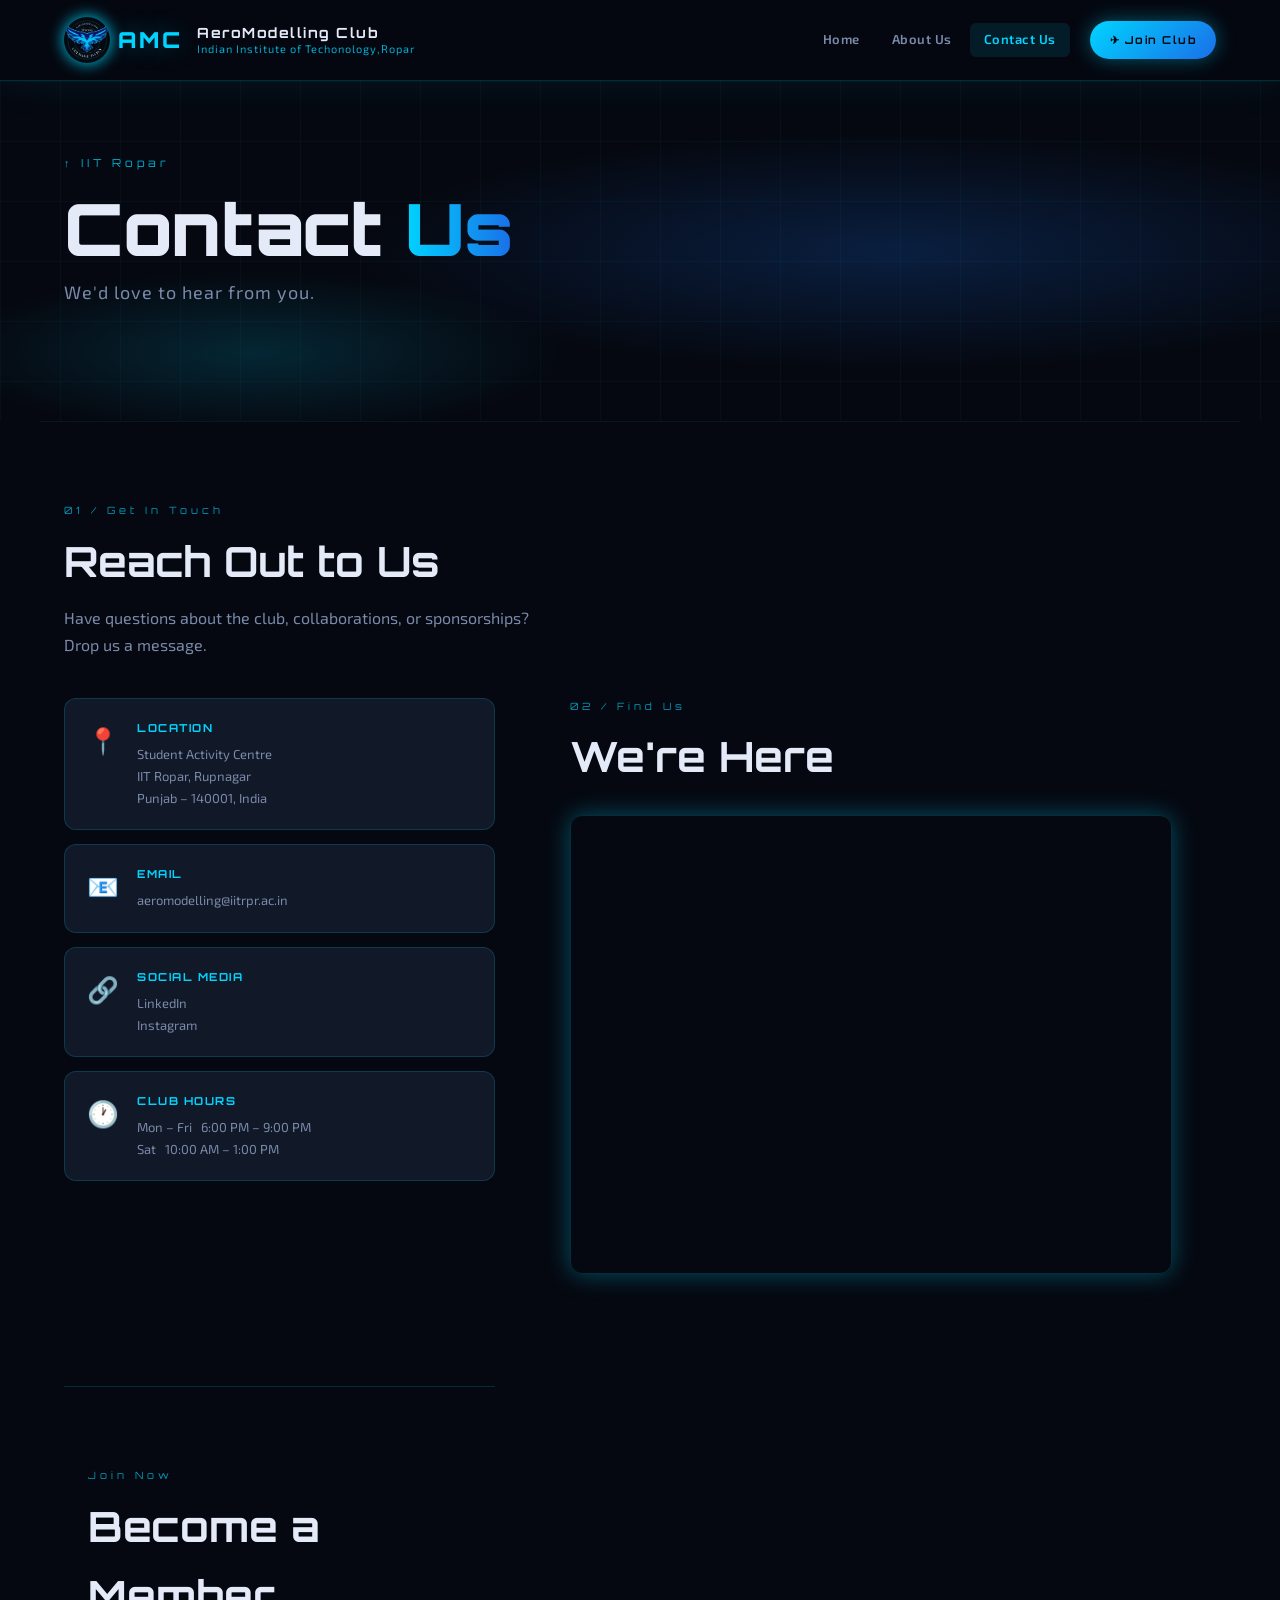
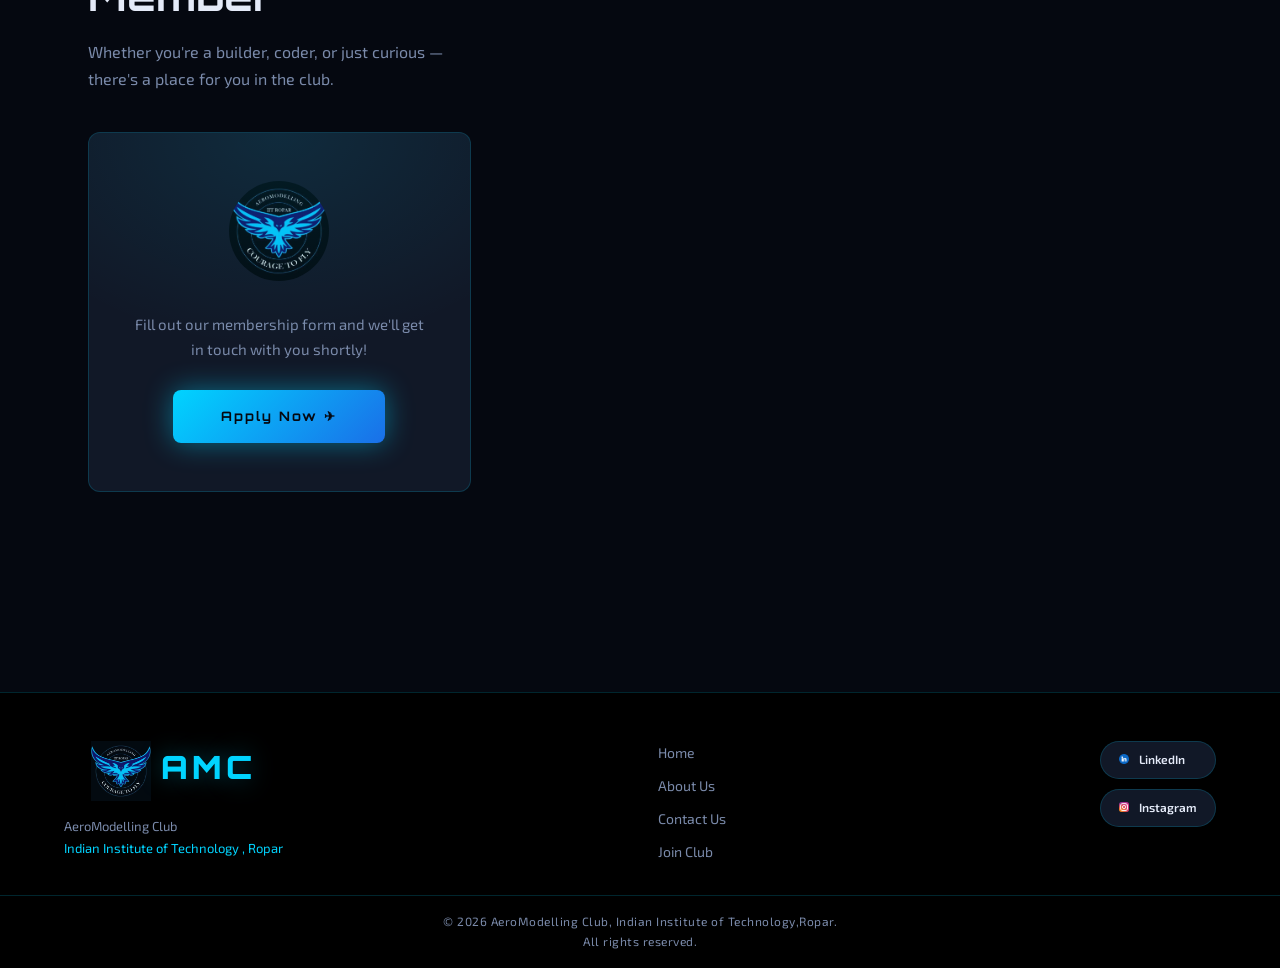
<file: contactUs.html>
<!DOCTYPE html>
<html lang="en">
<head>
  <meta charset="UTF-8" />
  <meta name="viewport" content="width=device-width, initial-scale=1.0" />
   <link rel="icon" href="logo.png">
  <title>Contact Us – AeroModelling Club, IIT Ropar</title>
  <link rel="preconnect" href="https://fonts.googleapis.com" />
  <link rel="preconnect" href="https://fonts.gstatic.com" crossorigin />
  <link href="https://fonts.googleapis.com/css2?family=Orbitron:wght@400;700;900&family=Exo+2:wght@300;400;600&display=swap" rel="stylesheet" />
  <link rel="stylesheet" href="style.css" />
</head>
<body>

    <!-- ═══════════════ NAV ═══════════════ -->
  <nav id="mainNav">
    <div class="nav-inner">
      <div class="nav-left">
        <div id="logo">
          <img src="logo.png" alt="AMC Logo" onerror="this.style.display='none'"  style="border-radius: 50%;"/>
          <span class="nav-logo-text">AMC</span>
        </div>
        <div id="title">
          <span class="club-name">AeroModelling Club</span>
          <span class="institute">Indian Institute of Techonology,Ropar</span>
        </div>
      </div>
      <div class="nav-right">
        <div class="navbar" id="navLinks">
          <a href="index.html" class="nav-link active">Home</a>
          <a href="aboutUs.html" class="nav-link">About Us</a>
          <a href="contactUs.html" class="nav-link">Contact Us</a>
        </div>
        <!-- ★ Replace YOUR_GOOGLE_FORM_LINK with your actual form URL -->
        <a href="https://docs.google.com/forms/d/e/1FAIpQLSefps1wWi-WTEDekqXjBvmVuhCmRNEJLAmupnS6H5fGVkmHSQ/viewform?usp=publish-editor" target="_blank" class="join-btn">✈ Join Club</a>
        <button class="hamburger" id="hamburger" aria-label="Toggle menu">
          <span></span><span></span><span></span>
        </button>
      </div>
    </div>
    <div class="mobile-menu" id="mobileMenu">
      <a href="index.html" class="mob-link">Home</a>
      <a href="aboutUs.html" class="mob-link">About Us</a>
      <a href="contactUs.html" class="mob-link">Contact Us</a>
      <a href="https://docs.google.com/forms/d/e/1FAIpQLSefps1wWi-WTEDekqXjBvmVuhCmRNEJLAmupnS6H5fGVkmHSQ/viewform?usp=publish-editor" target="_blank" class="mob-link join-mob">✈ Join Club</a>
    </div>
  </nav>
  <!-- ═══════════════ PAGE HERO ═══════════════ -->
  <section class="page-hero">
    <div class="hero-bg"></div>
    <div class="hero-grid"></div>
    <div class="page-hero-content">
      <p class="hero-tag">↑ IIT Ropar</p>
      <h1 class="page-hero-title">Contact <span>Us</span></h1>
      <p class="hero-sub">We'd love to hear from you.</p>
    </div>
  </section>

  <!-- ═══════════════ CONTACT SECTION ═══════════════ -->
  <section class="section">
    <div class="section-label">01 / Get In Touch</div>
    <h2 class="section-title">Reach Out to Us</h2>
    <p class="section-sub">Have questions about the club, collaborations, or sponsorships? Drop us a message.</p>

    <div class="contact-layout">

      <!-- Info cards -->
      <div class="contact-info-col">

        <div class="contact-info-card">
          <div class="contact-icon">📍</div>
          <div>
            <h4>Location</h4>
            <!-- ★ Update room/lab name if needed -->
            <p>Student Activity Centre<br />IIT Ropar, Rupnagar<br />Punjab – 140001, India</p>
          </div>
        </div>

        <div class="contact-info-card">
          <div class="contact-icon">📧</div>
          <div>
            <h4>Email</h4>
            <!-- ★ Replace with your actual club email -->
            <p><a href="mailto:aeroclub@iitrpr.ac.in">aeromodelling@iitrpr.ac.in</a></p>
          </div>
        </div>

        <div class="contact-info-card">
          <div class="contact-icon">🔗</div>
          <div>
            <h4>Social Media</h4>
            <p>
              <a href="https://www.linkedin.com/company/aeromodelling-club-iit-ropar/" target="_blank">LinkedIn</a><br />
              <a href="https://www.instagram.com/aeromodelling_iitrpr/" target="_blank">Instagram</a>
            </p>
          </div>
        </div>

        <div class="contact-info-card">
          <div class="contact-icon">🕐</div>
          <div>
            <h4>Club Hours</h4>
            <!-- ★ Update meeting schedule as needed -->
            <p>Mon – Fri &nbsp; 6:00 PM – 9:00 PM<br />Sat &nbsp; 10:00 AM – 1:00 PM</p>
          </div>
        </div>

      </div>
            
      <!-- Contact form -->
      <!-- <div class="contact-form-col">
        <div class="contact-form-card">
          <h3>Send a Message</h3>
          <div class="contact-form-fields">
            <div class="field-row">
              <div class="field-group">
                <label>Your Name</label>
                <input type="text" class="form-input" placeholder="Full name" />
              </div>
              <div class="field-group">
                <label>Email Address</label>
                <input type="email" class="form-input" placeholder="you@example.com" />
              </div>
            </div>
            <div class="field-group">
              <label>Subject</label>
              <input type="text" class="form-input" placeholder="What's it about?" />
            </div>
            <div class="field-group">
              <label>Message</label>
              <textarea class="form-input form-textarea" placeholder="Write your message here…" rows="5"></textarea>
            </div>
            <button class="join-submit-btn contact-send-btn" onclick="handleContactSend(this)">Send Message →</button>
          </div>
        </div>
      </div>

    </div>-->

    <!-- ═══════════════ MAP ═══════════════ -->
<section class="section map-section">
  <div class="section-label">02 / Find Us</div>
  <h2 class="section-title">We're Here</h2>
  <div class="map-wrapper">
    <iframe src="https://www.google.com/maps/embed?pb=!1m18!1m12!1m3!1d541.7641779294498!2d76.4699057341969!3d30.96795045503704!2m3!1f0!2f0!3f0!3m2!1i1024!2i768!4f13.1!3m3!1m2!1s0x39055524539ea3a1%3A0xb923f06927eff11d!2sStudent%20Activity%20Centre!5e1!3m2!1sen!2sin!4v1780914941880!5m2!1sen!2sin" width="600" height="450" style="border:0;" allowfullscreen="" loading="lazy" referrerpolicy="no-referrer-when-downgrade"></iframe>
    </div>
  </section>
  
  
  <!-- ═══════════════ JOIN ═══════════════ -->

<section class="section join-section" id="join">
              <div class="section-label">Join Now</div>
              <h2 class="section-title">Become a Member</h2>
              <p class="section-sub">Whether you're a builder, coder, or just curious — there's a place for you in the club.</p>
              <div class="join-cta-box">
                <div class="join-cta-icons"><img src="logo.png" alt="" style="height: 100px; border-radius:50%;"></div>
                <p class="join-cta-text">Fill out our membership form and we'll get in touch with you shortly!</p>
                <!-- ★ Replace YOUR_GOOGLE_FORM_LINK with your actual Google Form URL -->
                <a href="https://docs.google.com/forms/d/e/1FAIpQLSefps1wWi-WTEDekqXjBvmVuhCmRNEJLAmupnS6H5fGVkmHSQ/viewform?usp=publish-editor" target="_blank" class="join-big-btn">Apply Now ✈</a>
              </div>
            </section>

  </section> 

  <!-- join form -->
   
  

  
    
  <!-- ═══════════════ FOOTER ═══════════════ -->
  <footer>
    <div class="footer-inner">
      
      <div class="footer-brand">
        <div class="lgnm">
          <div class="lgimg">
            <img src="logo.png" alt="" style="margin:0;padding:0;height:60px;">
          </div>
          <span class="footer-logo-text">AMC</span>
        </div>
        <p>AeroModelling Club<br /><span>Indian Institute of Technology , Ropar</span></p>
      </div>
      <div class="footer-links">
        <a href="index.html">Home</a>
        <a href="aboutUs.html">About Us</a>
        <a href="contactUs.html">Contact Us</a>
        <a href="https://docs.google.com/forms/d/e/1FAIpQLSefps1wWi-WTEDekqXjBvmVuhCmRNEJLAmupnS6H5fGVkmHSQ/viewform?usp=publish-editor" target="_blank">Join Club</a>
      </div>
      <div class="footer-social">
        <a href="https://www.linkedin.com/company/aeromodelling-club-iit-ropar/" target="_blank" class="social-pill"><img src="linkedin.png" alt="linkedin_png" style="margin:0; padding:0;height:10px; padding-right:10px;">LinkedIn</a>
        <a href="https://www.instagram.com/aeromodelling_iitrpr/" target="_blank" class="social-pill ig"><img src="instagram.png" alt="linkeding_png" style="margin:0; padding:0;height:10px; padding-right:10px;">Instagram</a>
      </div>
    </div>
    <div class="footer-bar">© 2026 AeroModelling Club, Indian Institute of Technology,Ropar.<br>All rights reserved.</div>
  </footer>
  <script src="main.js"></script>
</body>
</html>
</file>
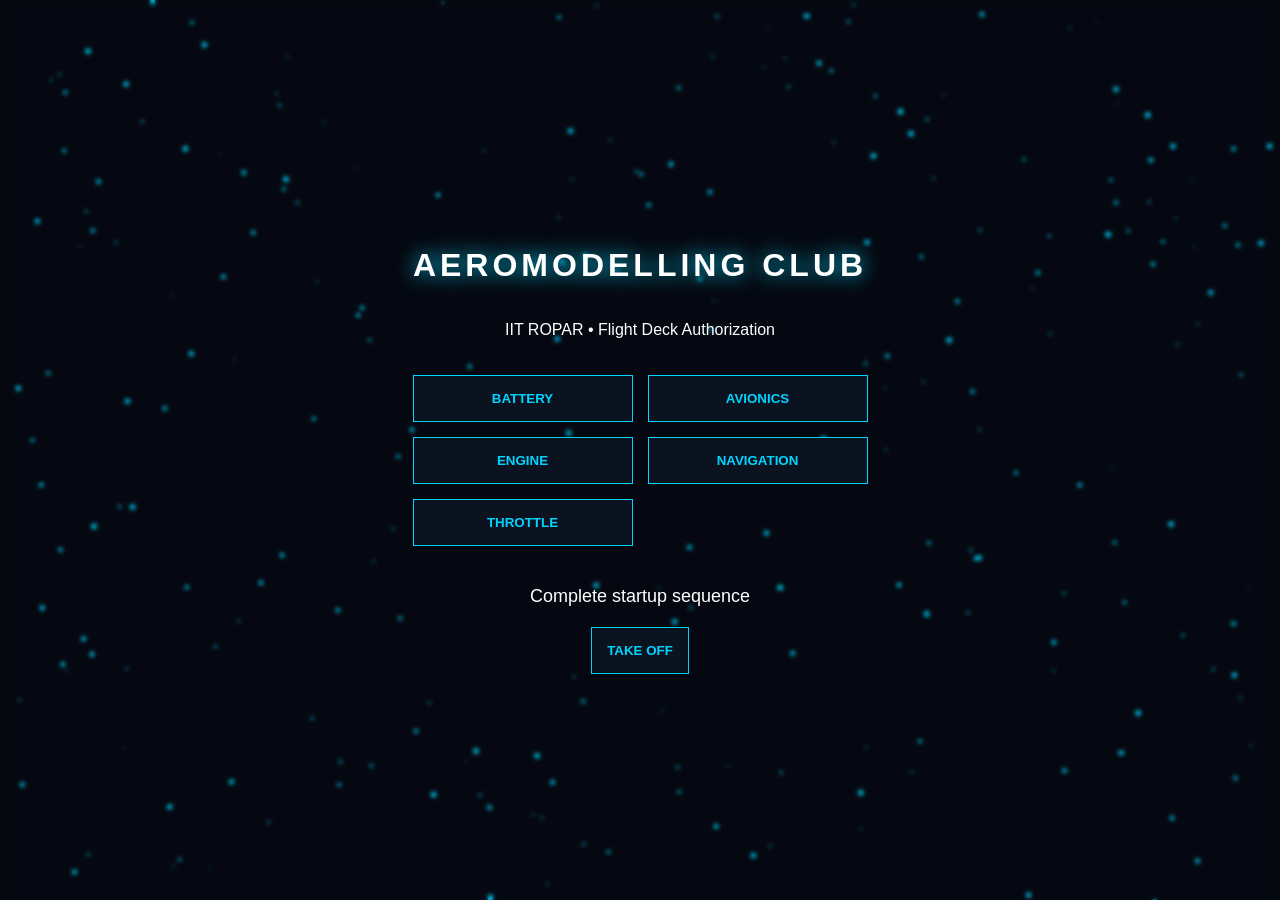
<file: entry.html>
<!DOCTYPE html>
<html>
<head>
<meta charset="UTF-8">
<meta name="viewport" content="width=device-width,initial-scale=1">
<title>AMC Flight Deck Entry</title>
<link rel="stylesheet" href="entry.css">
</head>
<body>
<canvas id="bg"></canvas>

<div class="hud">
  <h1>AEROMODELLING CLUB</h1>
  <p>IIT ROPAR • Flight Deck Authorization</p>

  <div class="panel">
    <button class="sys" data-key="battery">BATTERY</button>
    <button class="sys" data-key="avionics">AVIONICS</button>
    <button class="sys" data-key="engine">ENGINE</button>
    <button class="sys" data-key="navigation">NAVIGATION</button>
    <button class="sys" data-key="throttle">THROTTLE</button>
  </div>

  <div id="status">Complete startup sequence</div>
  <button id="launch" disabled>TAKE OFF</button>
</div>

<script src="entry.js"></script>
</body>
</html>
</file>
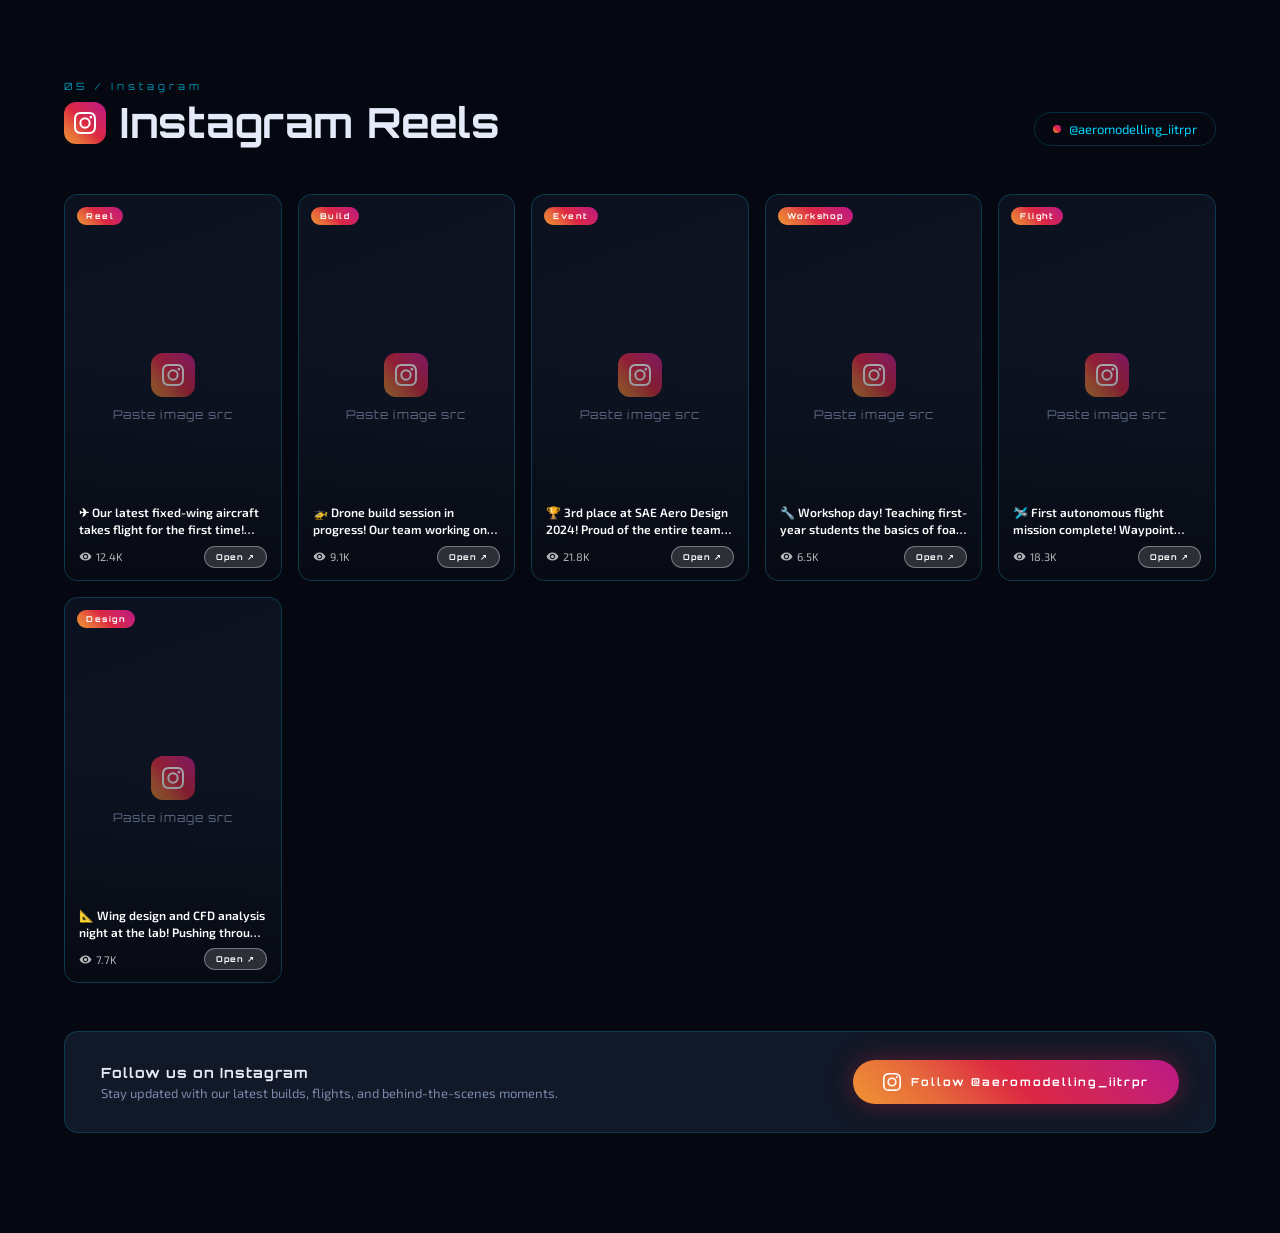
<file: insta.html>
<!DOCTYPE html>
<html lang="en">
<head>
  <meta charset="UTF-8" />
  <meta name="viewport" content="width=device-width, initial-scale=1.0" />
  <title>Instagram Section – AeroModelling Club</title>
  <link rel="preconnect" href="https://fonts.googleapis.com" />
  <link rel="preconnect" href="https://fonts.gstatic.com" crossorigin />
  <link href="https://fonts.googleapis.com/css2?family=Orbitron:wght@400;700;900&family=Exo+2:wght@300;400;600&display=swap" rel="stylesheet" />
  <style>
    /* ── SITE BASE (matches your existing site) ── */
    :root {
      --black:      #050810;
      --surface:    #0c1120;
      --card:       #111827;
      --cyan:       #00d4ff;
      --cyan-dim:   #00aacc;
      --blue:       #1a6fe8;
      --text:       #e4eaf8;
      --muted:      #7a8aaa;
      --border:     rgba(0,212,255,0.18);
      --glow:       0 0 24px rgba(0,212,255,0.30);
      --font-d:     'Orbitron', sans-serif;
      --font-b:     'Exo 2', sans-serif;
      --radius:     14px;
      /* Instagram brand */
      --ig-grad:    linear-gradient(45deg, #f09433, #e6683c, #dc2743, #cc2366, #bc1888);
    }
    *, *::before, *::after { box-sizing: border-box; margin: 0; padding: 0; }
    body {
      background: var(--black);
      color: var(--text);
      font-family: var(--font-b);
    }
    ::-webkit-scrollbar { width: 5px; }
    ::-webkit-scrollbar-track { background: var(--black); }
    ::-webkit-scrollbar-thumb { background: var(--cyan-dim); border-radius: 3px; }

    /* ══════════════════════════════
       INSTAGRAM SECTION WRAPPER
    ══════════════════════════════ */
    .ig-section {
      max-width: 1200px;
      margin: 0 auto;
      padding: 80px 24px 100px;
    }

    /* header */
    .ig-header {
      display: flex;
      align-items: flex-end;
      justify-content: space-between;
      flex-wrap: wrap;
      gap: 16px;
      margin-bottom: 48px;
    }
    .ig-header-left {}
    .ig-section-label {
      font-family: var(--font-d);
      font-size: 10px;
      letter-spacing: 4px;
      color: var(--cyan);
      opacity: 0.7;
      margin-bottom: 8px;
    }
    .ig-title {
      font-family: var(--font-d);
      font-size: clamp(1.6rem, 4vw, 2.6rem);
      font-weight: 700;
      color: var(--text);
      display: flex;
      align-items: center;
      gap: 14px;
      line-height: 1.1;
    }
    .ig-logo-badge {
      width: 42px;
      height: 42px;
      border-radius: 12px;
      background: var(--ig-grad);
      display: flex;
      align-items: center;
      justify-content: center;
      flex-shrink: 0;
    }
    .ig-logo-badge svg { width: 22px; height: 22px; fill: #fff; }

    .ig-handle-link {
      font-family: var(--font-b);
      font-size: 13px;
      color: var(--cyan);
      text-decoration: none;
      border: 1px solid var(--border);
      padding: 8px 18px;
      border-radius: 40px;
      display: flex;
      align-items: center;
      gap: 8px;
      transition: background 0.2s, border-color 0.2s;
      white-space: nowrap;
    }
    .ig-handle-link:hover { background: rgba(0,212,255,0.1); border-color: var(--cyan); }
    .ig-handle-link .ig-dot {
      width: 8px; height: 8px;
      border-radius: 50%;
      background: var(--ig-grad);
      flex-shrink: 0;
    }

    /* ── REEL GRID ── */
    .reel-grid {
      display: grid;
      grid-template-columns: repeat(auto-fill, minmax(200px, 1fr));
      gap: 16px;
    }

    /* individual reel card */
    .reel-card {
      position: relative;
      aspect-ratio: 9/16;
      border-radius: var(--radius);
      overflow: hidden;
      background: var(--card);
      border: 1px solid var(--border);
      cursor: pointer;
      transition: transform 0.3s cubic-bezier(0.34,1.56,0.64,1), box-shadow 0.3s;
      group: true;
    }
    .reel-card:hover {
      transform: translateY(-8px) scale(1.02);
      box-shadow: var(--glow), 0 20px 60px rgba(0,0,0,0.5);
      border-color: var(--cyan);
      z-index: 2;
    }

    /* thumbnail / cover image */
    .reel-thumb {
      width: 100%;
      height: 100%;
      object-fit: cover;
      display: block;
      transition: transform 0.5s ease;
    }
    .reel-card:hover .reel-thumb { transform: scale(1.07); }

    /* gradient overlay */
    .reel-overlay {
      position: absolute;
      inset: 0;
      background: linear-gradient(
        180deg,
        rgba(5,8,16,0) 0%,
        rgba(5,8,16,0.05) 40%,
        rgba(5,8,16,0.85) 100%
      );
      transition: background 0.3s;
    }
    .reel-card:hover .reel-overlay {
      background: linear-gradient(
        180deg,
        rgba(5,8,16,0.2) 0%,
        rgba(5,8,16,0.2) 40%,
        rgba(5,8,16,0.92) 100%
      );
    }

    /* reel type badge top-left */
    .reel-type-badge {
      position: absolute;
      top: 12px;
      left: 12px;
      font-family: var(--font-d);
      font-size: 8px;
      font-weight: 700;
      letter-spacing: 1.5px;
      color: #fff;
      background: var(--ig-grad);
      padding: 4px 9px;
      border-radius: 40px;
      z-index: 3;
    }

    /* play icon center */
    .reel-play-icon {
      position: absolute;
      inset: 0;
      display: flex;
      align-items: center;
      justify-content: center;
      z-index: 3;
      opacity: 0;
      transition: opacity 0.25s;
    }
    .reel-card:hover .reel-play-icon { opacity: 1; }
    .reel-play-icon svg {
      width: 52px;
      height: 52px;
      fill: rgba(255,255,255,0.9);
      filter: drop-shadow(0 2px 12px rgba(0,0,0,0.6));
    }

    /* bottom info */
    .reel-info {
      position: absolute;
      bottom: 0; left: 0; right: 0;
      padding: 14px 14px 16px;
      z-index: 3;
      transform: translateY(4px);
      transition: transform 0.3s;
    }
    .reel-card:hover .reel-info { transform: translateY(0); }

    .reel-caption {
      font-size: 12px;
      font-weight: 600;
      color: #fff;
      line-height: 1.4;
      margin-bottom: 8px;
      display: -webkit-box;
      -webkit-line-clamp: 2;
      -webkit-box-orient: vertical;
      overflow: hidden;
    }

    .reel-meta {
      display: flex;
      align-items: center;
      justify-content: space-between;
    }
    .reel-views {
      font-size: 11px;
      color: rgba(255,255,255,0.7);
      display: flex;
      align-items: center;
      gap: 4px;
    }
    .reel-views svg { width: 13px; height: 13px; fill: rgba(255,255,255,0.7); }

    .reel-open-btn {
      font-family: var(--font-d);
      font-size: 8px;
      font-weight: 700;
      letter-spacing: 1px;
      color: #fff;
      background: rgba(255,255,255,0.15);
      border: 1px solid rgba(255,255,255,0.35);
      padding: 5px 11px;
      border-radius: 40px;
      text-decoration: none;
      backdrop-filter: blur(4px);
      transition: background 0.2s;
      white-space: nowrap;
    }
    .reel-open-btn:hover { background: rgba(255,255,255,0.3); }

    /* ── PLACEHOLDER CARD (no image) ── */
    .reel-placeholder {
      width: 100%;
      height: 100%;
      display: flex;
      flex-direction: column;
      align-items: center;
      justify-content: center;
      gap: 10px;
      background: linear-gradient(160deg, var(--surface) 0%, var(--card) 100%);
      color: var(--muted);
      font-size: 12px;
      font-family: var(--font-d);
      letter-spacing: 1px;
    }
    .reel-placeholder-icon {
      width: 44px; height: 44px;
      border-radius: 12px;
      background: var(--ig-grad);
      display: flex; align-items: center; justify-content: center;
      opacity: 0.7;
    }
    .reel-placeholder-icon svg { width: 22px; height: 22px; fill: #fff; }

    /* ── FOLLOW CTA STRIP ── */
    .ig-cta-strip {
      margin-top: 48px;
      border: 1px solid var(--border);
      border-radius: var(--radius);
      background: var(--card);
      padding: 28px 36px;
      display: flex;
      align-items: center;
      justify-content: space-between;
      flex-wrap: wrap;
      gap: 20px;
    }
    .ig-cta-text h3 {
      font-family: var(--font-d);
      font-size: 14px;
      font-weight: 700;
      color: var(--text);
      letter-spacing: 1px;
      margin-bottom: 4px;
    }
    .ig-cta-text p { font-size: 13px; color: var(--muted); }
    .ig-follow-btn {
      font-family: var(--font-d);
      font-size: 11px;
      font-weight: 700;
      letter-spacing: 2px;
      color: #fff;
      background: var(--ig-grad);
      border: none;
      padding: 13px 30px;
      border-radius: 40px;
      text-decoration: none;
      display: inline-flex;
      align-items: center;
      gap: 10px;
      cursor: pointer;
      transition: transform 0.2s, box-shadow 0.2s;
      box-shadow: 0 0 24px rgba(220,39,67,0.35);
      white-space: nowrap;
    }
    .ig-follow-btn:hover { transform: translateY(-2px); box-shadow: 0 6px 36px rgba(220,39,67,0.55); }
    .ig-follow-btn svg { width: 18px; height: 18px; fill: #fff; }

    /* ── LIGHTBOX ── */
    .ig-lightbox {
      position: fixed;
      inset: 0;
      background: rgba(5,8,16,0.92);
      z-index: 9999;
      display: flex;
      align-items: center;
      justify-content: center;
      padding: 20px;
      opacity: 0;
      pointer-events: none;
      transition: opacity 0.3s;
    }
    .ig-lightbox.open { opacity: 1; pointer-events: all; }

    .lb-inner {
      position: relative;
      width: min(380px, 95vw);
      background: var(--card);
      border: 1px solid var(--border);
      border-radius: 20px;
      overflow: hidden;
      transform: scale(0.92);
      transition: transform 0.3s cubic-bezier(0.34,1.56,0.64,1);
    }
    .ig-lightbox.open .lb-inner { transform: scale(1); }

    .lb-header {
      display: flex;
      align-items: center;
      gap: 10px;
      padding: 14px 16px;
      border-bottom: 1px solid var(--border);
    }
    .lb-avatar {
      width: 36px; height: 36px;
      border-radius: 50%;
      background: var(--ig-grad);
      display: flex; align-items: center; justify-content: center;
      flex-shrink: 0;
    }
    .lb-avatar svg { width: 18px; height: 18px; fill: #fff; }
    .lb-handle {
      font-family: var(--font-d);
      font-size: 11px;
      font-weight: 700;
      color: var(--text);
      letter-spacing: 0.5px;
    }
    .lb-subhandle { font-size: 11px; color: var(--muted); margin-top: 2px; }

    .lb-close {
      margin-left: auto;
      background: none;
      border: none;
      color: var(--muted);
      font-size: 22px;
      cursor: pointer;
      line-height: 1;
      padding: 4px;
      transition: color 0.2s;
    }
    .lb-close:hover { color: var(--text); }

    .lb-media {
      aspect-ratio: 9/16;
      max-height: 55vh;
      position: relative;
      background: #000;
      overflow: hidden;
    }
    .lb-media img {
      width: 100%; height: 100%;
      object-fit: cover;
    }
    .lb-media-placeholder {
      width: 100%; height: 100%;
      display: flex; align-items: center; justify-content: center;
      flex-direction: column; gap: 12px;
      color: var(--muted); font-size: 13px;
    }
    .lb-play-big {
      width: 64px; height: 64px;
      border-radius: 50%;
      background: rgba(255,255,255,0.15);
      border: 2px solid rgba(255,255,255,0.4);
      display: flex; align-items: center; justify-content: center;
    }
    .lb-play-big svg { width: 28px; height: 28px; fill: #fff; margin-left: 4px; }

    .lb-footer { padding: 14px 16px; }
    .lb-caption { font-size: 13px; color: var(--text); margin-bottom: 12px; line-height: 1.5; }
    .lb-actions { display: flex; gap: 10px; align-items: center; }
    .lb-open-ig {
      font-family: var(--font-d);
      font-size: 9px;
      font-weight: 700;
      letter-spacing: 1.5px;
      color: #fff;
      background: var(--ig-grad);
      padding: 9px 18px;
      border-radius: 40px;
      text-decoration: none;
      display: inline-flex;
      align-items: center;
      gap: 8px;
      transition: transform 0.2s;
    }
    .lb-open-ig:hover { transform: translateY(-2px); }
    .lb-open-ig svg { width: 14px; height: 14px; fill: #fff; }
    .lb-views-lb { font-size: 12px; color: var(--muted); margin-left: auto; }

    /* ── SCROLL REVEAL ── */
    .reel-card { opacity: 0; transform: translateY(30px); animation: none; }
    .reel-card.revealed {
      animation: revealCard 0.5s ease forwards;
    }
    @keyframes revealCard {
      to { opacity: 1; transform: translateY(0); }
    }

    /* responsive */
    @media (max-width: 600px) {
      .reel-grid { grid-template-columns: repeat(2, 1fr); gap: 10px; }
      .ig-cta-strip { flex-direction: column; align-items: flex-start; padding: 22px 20px; }
      .ig-header { flex-direction: column; align-items: flex-start; }
    }
  </style>
</head>
<body>

<!-- ═══════════════════════════════════════════════
     INSTAGRAM REELS SECTION
     HOW TO ADD A REEL:
     Find the reel-grid div and copy any reel-card block.
     Fill in:
       data-url   = full Instagram reel/post URL
       data-caption = caption text
       data-views = view count string  e.g. "12.4K"
       data-tag   = badge label e.g. Reel · Build · Flight
     For the thumbnail: put your image in <img src="...">
     If no image, the placeholder card is shown automatically.
═══════════════════════════════════════════════ -->

<section class="ig-section">

  <!-- SECTION HEADER -->
  <div class="ig-header">
    <div class="ig-header-left">
      <div class="ig-section-label">05 / Instagram</div>
      <div class="ig-title">
        <div class="ig-logo-badge">
          <!-- Instagram icon -->
          <svg viewBox="0 0 24 24" xmlns="http://www.w3.org/2000/svg">
            <path d="M12 2.163c3.204 0 3.584.012 4.85.07 3.252.148 4.771 1.691 4.919 4.919.058 1.265.069 1.645.069 4.849 0 3.205-.012 3.584-.069 4.849-.149 3.225-1.664 4.771-4.919 4.919-1.266.058-1.644.07-4.85.07-3.204 0-3.584-.012-4.849-.07-3.26-.149-4.771-1.699-4.919-4.92-.058-1.265-.07-1.644-.07-4.849 0-3.204.013-3.583.07-4.849.149-3.227 1.664-4.771 4.919-4.919 1.266-.057 1.645-.069 4.849-.069zM12 0C8.741 0 8.333.014 7.053.072 2.695.272.273 2.69.073 7.052.014 8.333 0 8.741 0 12c0 3.259.014 3.668.072 4.948.2 4.358 2.618 6.78 6.98 6.98C8.333 23.986 8.741 24 12 24c3.259 0 3.668-.014 4.948-.072 4.354-.2 6.782-2.618 6.979-6.98.059-1.28.073-1.689.073-4.948 0-3.259-.014-3.667-.072-4.947-.196-4.354-2.617-6.78-6.979-6.98C15.668.014 15.259 0 12 0zm0 5.838a6.162 6.162 0 100 12.324 6.162 6.162 0 000-12.324zM12 16a4 4 0 110-8 4 4 0 010 8zm6.406-11.845a1.44 1.44 0 100 2.881 1.44 1.44 0 000-2.881z"/>
          </svg>
        </div>
        Instagram Reels
      </div>
    </div>
    <!-- ★ Replace href with your Instagram profile URL -->
    <a href="https://www.instagram.com/aeromodelling_iitrpr/" target="_blank" class="ig-handle-link">
      <span class="ig-dot"></span>
      @aeromodelling_iitrpr
    </a>
  </div>

  <!-- REEL GRID -->
  <div class="reel-grid" id="reelGrid">

    <!--
      ★★★ HOW TO USE ★★★
      Each reel-card below is one post.
      Fill in:
        data-url      = your Instagram reel / post URL
        data-caption  = caption shown in lightbox
        data-views    = e.g. "8.2K"
        data-tag      = badge on card e.g. Reel, Build, Flight, Event
        <img src="…"> = thumbnail image path
      If you have no thumbnail, delete the <img> line — a placeholder shows automatically.
    -->

    <!-- CARD 1 -->
    <div class="reel-card"
         data-url="https://www.instagram.com/reel/DUYtbgWk6O6/?utm_source=ig_web_copy_link&igsh=MzRlODBiNWFlZA=="
         data-caption="✈ Our latest fixed-wing aircraft takes flight for the first time! Months of hard work finally pays off. #AeroModelling #IITRopar #Aviation"
         data-views="12.4K"
         data-tag="Reel">
      <div class="reel-placeholder">
        <div class="reel-placeholder-icon">
          <svg viewBox="0 0 24 24"><path d="M12 2.163c3.204 0 3.584.012 4.85.07 3.252.148 4.771 1.691 4.919 4.919.058 1.265.069 1.645.069 4.849 0 3.205-.012 3.584-.069 4.849-.149 3.225-1.664 4.771-4.919 4.919-1.266.058-1.644.07-4.85.07-3.204 0-3.584-.012-4.849-.07-3.26-.149-4.771-1.699-4.919-4.92-.058-1.265-.07-1.644-.07-4.849 0-3.204.013-3.583.07-4.849.149-3.227 1.664-4.771 4.919-4.919 1.266-.057 1.645-.069 4.849-.069zM12 0C8.741 0 8.333.014 7.053.072 2.695.272.273 2.69.073 7.052.014 8.333 0 8.741 0 12c0 3.259.014 3.668.072 4.948.2 4.358 2.618 6.78 6.98 6.98C8.333 23.986 8.741 24 12 24c3.259 0 3.668-.014 4.948-.072 4.354-.2 6.782-2.618 6.979-6.98.059-1.28.073-1.689.073-4.948 0-3.259-.014-3.667-.072-4.947-.196-4.354-2.617-6.78-6.979-6.98C15.668.014 15.259 0 12 0zm0 5.838a6.162 6.162 0 100 12.324 6.162 6.162 0 000-12.324zM12 16a4 4 0 110-8 4 4 0 010 8zm6.406-11.845a1.44 1.44 0 100 2.881 1.44 1.44 0 000-2.881z"/></svg>
        </div>
        Paste image src
      </div>
      <!-- ★ REPLACE: <img src="src/images/reel1.jpg" alt="Reel 1" class="reel-thumb" /> -->
    </div>

    <!-- CARD 2 -->
    <div class="reel-card"
         data-url="https://www.instagram.com/aeromodelling_iitrpr/"
         data-caption="🚁 Drone build session in progress! Our team working on the new quadcopter frame. #Drone #UAV #Engineering #IITRopar"
         data-views="9.1K"
         data-tag="Build">
      <div class="reel-placeholder">
        <div class="reel-placeholder-icon">
          <svg viewBox="0 0 24 24"><path d="M12 2.163c3.204 0 3.584.012 4.85.07 3.252.148 4.771 1.691 4.919 4.919.058 1.265.069 1.645.069 4.849 0 3.205-.012 3.584-.069 4.849-.149 3.225-1.664 4.771-4.919 4.919-1.266.058-1.644.07-4.85.07-3.204 0-3.584-.012-4.849-.07-3.26-.149-4.771-1.699-4.919-4.92-.058-1.265-.07-1.644-.07-4.849 0-3.204.013-3.583.07-4.849.149-3.227 1.664-4.771 4.919-4.919 1.266-.057 1.645-.069 4.849-.069zM12 0C8.741 0 8.333.014 7.053.072 2.695.272.273 2.69.073 7.052.014 8.333 0 8.741 0 12c0 3.259.014 3.668.072 4.948.2 4.358 2.618 6.78 6.98 6.98C8.333 23.986 8.741 24 12 24c3.259 0 3.668-.014 4.948-.072 4.354-.2 6.782-2.618 6.979-6.98.059-1.28.073-1.689.073-4.948 0-3.259-.014-3.667-.072-4.947-.196-4.354-2.617-6.78-6.979-6.98C15.668.014 15.259 0 12 0zm0 5.838a6.162 6.162 0 100 12.324 6.162 6.162 0 000-12.324zM12 16a4 4 0 110-8 4 4 0 010 8zm6.406-11.845a1.44 1.44 0 100 2.881 1.44 1.44 0 000-2.881z"/></svg>
        </div>
        Paste image src
      </div>
    </div>

    <!-- CARD 3 -->
    <div class="reel-card"
         data-url="https://www.instagram.com/aeromodelling_iitrpr/"
         data-caption="🏆 3rd place at SAE Aero Design 2024! Proud of the entire team for this incredible achievement. #SAEAero #Competition #AeroModelling"
         data-views="21.8K"
         data-tag="Event">
      <div class="reel-placeholder">
        <div class="reel-placeholder-icon">
          <svg viewBox="0 0 24 24"><path d="M12 2.163c3.204 0 3.584.012 4.85.07 3.252.148 4.771 1.691 4.919 4.919.058 1.265.069 1.645.069 4.849 0 3.205-.012 3.584-.069 4.849-.149 3.225-1.664 4.771-4.919 4.919-1.266.058-1.644.07-4.85.07-3.204 0-3.584-.012-4.849-.07-3.26-.149-4.771-1.699-4.919-4.92-.058-1.265-.07-1.644-.07-4.849 0-3.204.013-3.583.07-4.849.149-3.227 1.664-4.771 4.919-4.919 1.266-.057 1.645-.069 4.849-.069zM12 0C8.741 0 8.333.014 7.053.072 2.695.272.273 2.69.073 7.052.014 8.333 0 8.741 0 12c0 3.259.014 3.668.072 4.948.2 4.358 2.618 6.78 6.98 6.98C8.333 23.986 8.741 24 12 24c3.259 0 3.668-.014 4.948-.072 4.354-.2 6.782-2.618 6.979-6.98.059-1.28.073-1.689.073-4.948 0-3.259-.014-3.667-.072-4.948-.196-4.354-2.617-6.78-6.979-6.98C15.668.014 15.259 0 12 0zm0 5.838a6.162 6.162 0 100 12.324 6.162 6.162 0 000-12.324zM12 16a4 4 0 110-8 4 4 0 010 8zm6.406-11.845a1.44 1.44 0 100 2.881 1.44 1.44 0 000-2.881z"/></svg>
        </div>
        Paste image src
      </div>
    </div>

    <!-- CARD 4 -->
    <div class="reel-card"
         data-url="https://www.instagram.com/aeromodelling_iitrpr/"
         data-caption="🔧 Workshop day! Teaching first-year students the basics of foam cutting, balsa gluing and basic aerodynamics. #Workshop #IITRopar #AeroClub"
         data-views="6.5K"
         data-tag="Workshop">
      <div class="reel-placeholder">
        <div class="reel-placeholder-icon">
          <svg viewBox="0 0 24 24"><path d="M12 2.163c3.204 0 3.584.012 4.85.07 3.252.148 4.771 1.691 4.919 4.919.058 1.265.069 1.645.069 4.849 0 3.205-.012 3.584-.069 4.849-.149 3.225-1.664 4.771-4.919 4.919-1.266.058-1.644.07-4.85.07-3.204 0-3.584-.012-4.849-.07-3.26-.149-4.771-1.699-4.919-4.92-.058-1.265-.07-1.644-.07-4.849 0-3.204.013-3.583.07-4.849.149-3.227 1.664-4.771 4.919-4.919 1.266-.057 1.645-.069 4.849-.069zM12 0C8.741 0 8.333.014 7.053.072 2.695.272.273 2.69.073 7.052.014 8.333 0 8.741 0 12c0 3.259.014 3.668.072 4.948.2 4.358 2.618 6.78 6.98 6.98C8.333 23.986 8.741 24 12 24c3.259 0 3.668-.014 4.948-.072 4.354-.2 6.782-2.618 6.979-6.98.059-1.28.073-1.689.073-4.948 0-3.259-.014-3.667-.072-4.948-.196-4.354-2.617-6.78-6.979-6.98C15.668.014 15.259 0 12 0zm0 5.838a6.162 6.162 0 100 12.324 6.162 6.162 0 000-12.324zM12 16a4 4 0 110-8 4 4 0 010 8zm6.406-11.845a1.44 1.44 0 100 2.881 1.44 1.44 0 000-2.881z"/></svg>
        </div>
        Paste image src
      </div>
    </div>

    <!-- CARD 5 -->
    <div class="reel-card"
         data-url="https://www.instagram.com/aeromodelling_iitrpr/"
         data-caption="🛩️ First autonomous flight mission complete! Waypoint navigation using ArduPilot and our custom ground station software. #Autonomous #UAV #Tech"
         data-views="18.3K"
         data-tag="Flight">
      <div class="reel-placeholder">
        <div class="reel-placeholder-icon">
          <svg viewBox="0 0 24 24"><path d="M12 2.163c3.204 0 3.584.012 4.85.07 3.252.148 4.771 1.691 4.919 4.919.058 1.265.069 1.645.069 4.849 0 3.205-.012 3.584-.069 4.849-.149 3.225-1.664 4.771-4.919 4.919-1.266.058-1.644.07-4.85.07-3.204 0-3.584-.012-4.849-.07-3.26-.149-4.771-1.699-4.919-4.92-.058-1.265-.07-1.644-.07-4.849 0-3.204.013-3.583.07-4.849.149-3.227 1.664-4.771 4.919-4.919 1.266-.057 1.645-.069 4.849-.069zM12 0C8.741 0 8.333.014 7.053.072 2.695.272.273 2.69.073 7.052.014 8.333 0 8.741 0 12c0 3.259.014 3.668.072 4.948.2 4.358 2.618 6.78 6.98 6.98C8.333 23.986 8.741 24 12 24c3.259 0 3.668-.014 4.948-.072 4.354-.2 6.782-2.618 6.979-6.98.059-1.28.073-1.689.073-4.948 0-3.259-.014-3.667-.072-4.948-.196-4.354-2.617-6.78-6.979-6.98C15.668.014 15.259 0 12 0zm0 5.838a6.162 6.162 0 100 12.324 6.162 6.162 0 000-12.324zM12 16a4 4 0 110-8 4 4 0 010 8zm6.406-11.845a1.44 1.44 0 100 2.881 1.44 1.44 0 000-2.881z"/></svg>
        </div>
        Paste image src
      </div>
    </div>

    <!-- CARD 6 -->
    <div class="reel-card"
         data-url="https://www.instagram.com/aeromodelling_iitrpr/"
         data-caption="📐 Wing design and CFD analysis night at the lab! Pushing through simulation data to optimise our lift-to-drag ratio. #CFD #Aerodynamics #IITRopar"
         data-views="7.7K"
         data-tag="Design">
      <div class="reel-placeholder">
        <div class="reel-placeholder-icon">
          <svg viewBox="0 0 24 24"><path d="M12 2.163c3.204 0 3.584.012 4.85.07 3.252.148 4.771 1.691 4.919 4.919.058 1.265.069 1.645.069 4.849 0 3.205-.012 3.584-.069 4.849-.149 3.225-1.664 4.771-4.919 4.919-1.266.058-1.644.07-4.85.07-3.204 0-3.584-.012-4.849-.07-3.26-.149-4.771-1.699-4.919-4.92-.058-1.265-.07-1.644-.07-4.849 0-3.204.013-3.583.07-4.849.149-3.227 1.664-4.771 4.919-4.919 1.266-.057 1.645-.069 4.849-.069zM12 0C8.741 0 8.333.014 7.053.072 2.695.272.273 2.69.073 7.052.014 8.333 0 8.741 0 12c0 3.259.014 3.668.072 4.948.2 4.358 2.618 6.78 6.98 6.98C8.333 23.986 8.741 24 12 24c3.259 0 3.668-.014 4.948-.072 4.354-.2 6.782-2.618 6.979-6.98.059-1.28.073-1.689.073-4.948 0-3.259-.014-3.667-.072-4.948-.196-4.354-2.617-6.78-6.979-6.98C15.668.014 15.259 0 12 0zm0 5.838a6.162 6.162 0 100 12.324 6.162 6.162 0 000-12.324zM12 16a4 4 0 110-8 4 4 0 010 8zm6.406-11.845a1.44 1.44 0 100 2.881 1.44 1.44 0 000-2.881z"/></svg>
        </div>
        Paste image src
      </div>
    </div>

    <!-- ★ Copy a card block above to add more reels -->

  </div><!-- /reel-grid -->

  <!-- FOLLOW CTA -->
  <div class="ig-cta-strip">
    <div class="ig-cta-text">
      <h3>Follow us on Instagram</h3>
      <p>Stay updated with our latest builds, flights, and behind-the-scenes moments.</p>
    </div>
    <a href="https://www.instagram.com/aeromodelling_iitrpr/" target="_blank" class="ig-follow-btn">
      <svg viewBox="0 0 24 24"><path d="M12 2.163c3.204 0 3.584.012 4.85.07 3.252.148 4.771 1.691 4.919 4.919.058 1.265.069 1.645.069 4.849 0 3.205-.012 3.584-.069 4.849-.149 3.225-1.664 4.771-4.919 4.919-1.266.058-1.644.07-4.85.07-3.204 0-3.584-.012-4.849-.07-3.26-.149-4.771-1.699-4.919-4.92-.058-1.265-.07-1.644-.07-4.849 0-3.204.013-3.583.07-4.849.149-3.227 1.664-4.771 4.919-4.919 1.266-.057 1.645-.069 4.849-.069zM12 0C8.741 0 8.333.014 7.053.072 2.695.272.273 2.69.073 7.052.014 8.333 0 8.741 0 12c0 3.259.014 3.668.072 4.948.2 4.358 2.618 6.78 6.98 6.98C8.333 23.986 8.741 24 12 24c3.259 0 3.668-.014 4.948-.072 4.354-.2 6.782-2.618 6.979-6.98.059-1.28.073-1.689.073-4.948 0-3.259-.014-3.667-.072-4.948-.196-4.354-2.617-6.78-6.979-6.98C15.668.014 15.259 0 12 0zm0 5.838a6.162 6.162 0 100 12.324 6.162 6.162 0 000-12.324zM12 16a4 4 0 110-8 4 4 0 010 8zm6.406-11.845a1.44 1.44 0 100 2.881 1.44 1.44 0 000-2.881z"/></svg>
      Follow @aeromodelling_iitrpr
    </a>
  </div>

</section>

<!-- LIGHTBOX -->
<div class="ig-lightbox" id="igLightbox">
  <div class="lb-inner">
    <div class="lb-header">
      <div class="lb-avatar">
        <svg viewBox="0 0 24 24"><path d="M12 2.163c3.204 0 3.584.012 4.85.07 3.252.148 4.771 1.691 4.919 4.919.058 1.265.069 1.645.069 4.849 0 3.205-.012 3.584-.069 4.849-.149 3.225-1.664 4.771-4.919 4.919-1.266.058-1.644.07-4.85.07-3.204 0-3.584-.012-4.849-.07-3.26-.149-4.771-1.699-4.919-4.92-.058-1.265-.07-1.644-.07-4.849 0-3.204.013-3.583.07-4.849.149-3.227 1.664-4.771 4.919-4.919 1.266-.057 1.645-.069 4.849-.069zM12 0C8.741 0 8.333.014 7.053.072 2.695.272.273 2.69.073 7.052.014 8.333 0 8.741 0 12c0 3.259.014 3.668.072 4.948.2 4.358 2.618 6.78 6.98 6.98C8.333 23.986 8.741 24 12 24c3.259 0 3.668-.014 4.948-.072 4.354-.2 6.782-2.618 6.979-6.98.059-1.28.073-1.689.073-4.948 0-3.259-.014-3.667-.072-4.948-.196-4.354-2.617-6.78-6.979-6.98C15.668.014 15.259 0 12 0zm0 5.838a6.162 6.162 0 100 12.324 6.162 6.162 0 000-12.324zM12 16a4 4 0 110-8 4 4 0 010 8zm6.406-11.845a1.44 1.44 0 100 2.881 1.44 1.44 0 000-2.881z"/></svg>
      </div>
      <div>
        <div class="lb-handle">aeromodelling_iitrpr</div>
        <div class="lb-subhandle">AeroModelling Club, IIT Ropar</div>
      </div>
      <button class="lb-close" id="lbClose">✕</button>
    </div>
    <div class="lb-media" id="lbMedia">
      <div class="lb-media-placeholder">
        <div class="lb-play-big">
          <svg viewBox="0 0 24 24"><path d="M8 5v14l11-7z"/></svg>
        </div>
        <span style="font-size:12px;color:var(--muted);">Open on Instagram to watch</span>
      </div>
    </div>
    <div class="lb-footer">
      <p class="lb-caption" id="lbCaption"></p>
      <div class="lb-actions">
        <a href="#" class="lb-open-ig" id="lbOpenIG" target="_blank">
          <svg viewBox="0 0 24 24"><path d="M12 2.163c3.204 0 3.584.012 4.85.07 3.252.148 4.771 1.691 4.919 4.919.058 1.265.069 1.645.069 4.849 0 3.205-.012 3.584-.069 4.849-.149 3.225-1.664 4.771-4.919 4.919-1.266.058-1.644.07-4.85.07-3.204 0-3.584-.012-4.849-.07-3.26-.149-4.771-1.699-4.919-4.92-.058-1.265-.07-1.644-.07-4.849 0-3.204.013-3.583.07-4.849.149-3.227 1.664-4.771 4.919-4.919 1.266-.057 1.645-.069 4.849-.069zM12 0C8.741 0 8.333.014 7.053.072 2.695.272.273 2.69.073 7.052.014 8.333 0 8.741 0 12c0 3.259.014 3.668.072 4.948.2 4.358 2.618 6.78 6.98 6.98C8.333 23.986 8.741 24 12 24c3.259 0 3.668-.014 4.948-.072 4.354-.2 6.782-2.618 6.979-6.98.059-1.28.073-1.689.073-4.948 0-3.259-.014-3.667-.072-4.948-.196-4.354-2.617-6.78-6.979-6.98C15.668.014 15.259 0 12 0zm0 5.838a6.162 6.162 0 100 12.324 6.162 6.162 0 000-12.324zM12 16a4 4 0 110-8 4 4 0 010 8zm6.406-11.845a1.44 1.44 0 100 2.881 1.44 1.44 0 000-2.881z"/></svg>
          View on Instagram
        </a>
        <span class="lb-views-lb" id="lbViews"></span>
      </div>
    </div>
  </div>
</div>

<script>
  const igSVG = `<svg viewBox="0 0 24 24" style="width:18px;height:18px;fill:#fff;"><path d="M12 2.163c3.204 0 3.584.012 4.85.07 3.252.148 4.771 1.691 4.919 4.919.058 1.265.069 1.645.069 4.849 0 3.205-.012 3.584-.069 4.849-.149 3.225-1.664 4.771-4.919 4.919-1.266.058-1.644.07-4.85.07-3.204 0-3.584-.012-4.849-.07-3.26-.149-4.771-1.699-4.919-4.92-.058-1.265-.07-1.644-.07-4.849 0-3.204.013-3.583.07-4.849.149-3.227 1.664-4.771 4.919-4.919 1.266-.057 1.645-.069 4.849-.069zM12 0C8.741 0 8.333.014 7.053.072 2.695.272.273 2.69.073 7.052.014 8.333 0 8.741 0 12c0 3.259.014 3.668.072 4.948.2 4.358 2.618 6.78 6.98 6.98C8.333 23.986 8.741 24 12 24c3.259 0 3.668-.014 4.948-.072 4.354-.2 6.782-2.618 6.979-6.98.059-1.28.073-1.689.073-4.948 0-3.259-.014-3.667-.072-4.948-.196-4.354-2.617-6.78-6.979-6.98C15.668.014 15.259 0 12 0zm0 5.838a6.162 6.162 0 100 12.324 6.162 6.162 0 000-12.324zM12 16a4 4 0 110-8 4 4 0 010 8zm6.406-11.845a1.44 1.44 0 100 2.881 1.44 1.44 0 000-2.881z"/></svg>`;

  const playSVG = `<svg viewBox="0 0 24 24" style="width:46px;height:46px;fill:rgba(255,255,255,0.88);filter:drop-shadow(0 2px 10px rgba(0,0,0,0.6));"><path d="M8 5v14l11-7z"/></svg>`;

  const eyeSVG = `<svg viewBox="0 0 24 24" style="width:13px;height:13px;fill:rgba(255,255,255,0.7);"><path d="M12 4.5C7 4.5 2.73 7.61 1 12c1.73 4.39 6 7.5 11 7.5s9.27-3.11 11-7.5c-1.73-4.39-6-7.5-11-7.5zM12 17c-2.76 0-5-2.24-5-5s2.24-5 5-5 5 2.24 5 5-2.24 5-5 5zm0-8c-1.66 0-3 1.34-3 3s1.34 3 3 3 3-1.34 3-3-1.34-3-3-3z"/></svg>`;

  // Build cards
  document.querySelectorAll('.reel-card').forEach((card, i) => {
    const url     = card.dataset.url     || '#';
    const caption = card.dataset.caption || '';
    const views   = card.dataset.views   || '';
    const tag     = card.dataset.tag     || 'Reel';
    const img     = card.querySelector('img.reel-thumb');

    // Overlay
    const overlay = document.createElement('div');
    overlay.className = 'reel-overlay';
    card.appendChild(overlay);

    // Badge
    const badge = document.createElement('div');
    badge.className = 'reel-type-badge';
    badge.textContent = tag;
    card.appendChild(badge);

    // Play icon
    const play = document.createElement('div');
    play.className = 'reel-play-icon';
    play.innerHTML = playSVG;
    card.appendChild(play);

    // Bottom info
    const info = document.createElement('div');
    info.className = 'reel-info';
    info.innerHTML = `
      <div class="reel-caption">${caption}</div>
      <div class="reel-meta">
        <span class="reel-views">${eyeSVG} ${views}</span>
        <a class="reel-open-btn" href="${url}" target="_blank" onclick="event.stopPropagation()">Open ↗</a>
      </div>`;
    card.appendChild(info);

    // Click → lightbox
    card.addEventListener('click', () => openLightbox(card));

    // Scroll reveal with stagger
    setTimeout(() => {
      const obs = new IntersectionObserver(entries => {
        entries.forEach(e => {
          if (e.isIntersecting) {
            e.target.style.animationDelay = (i % 6) * 0.08 + 's';
            e.target.classList.add('revealed');
            obs.unobserve(e.target);
          }
        });
      }, { threshold: 0.1 });
      obs.observe(card);
    }, 0);
  });

  // Lightbox
  const lightbox = document.getElementById('igLightbox');
  const lbCaption = document.getElementById('lbCaption');
  const lbOpenIG  = document.getElementById('lbOpenIG');
  const lbViews   = document.getElementById('lbViews');
  const lbMedia   = document.getElementById('lbMedia');

  function openLightbox(card) {
    const url     = card.dataset.url     || '#';
    const caption = card.dataset.caption || '';
    const views   = card.dataset.views   || '';
    const img     = card.querySelector('img.reel-thumb');

    lbCaption.textContent = caption;
    lbOpenIG.href = url;
    lbViews.textContent = views ? '👁 ' + views + ' views' : '';

    // Media area
    lbMedia.innerHTML = '';
    if (img && img.src && !img.src.includes('undefined')) {
      const i2 = document.createElement('img');
      i2.src = img.src;
      i2.style.cssText = 'width:100%;height:100%;object-fit:cover;';
      lbMedia.appendChild(i2);
    } else {
      lbMedia.innerHTML = `<div class="lb-media-placeholder">
        <div class="lb-play-big"><svg viewBox="0 0 24 24"><path d="M8 5v14l11-7z" fill="#fff"/></svg></div>
        <span style="font-size:12px;color:var(--muted);">Open on Instagram to watch</span>
      </div>`;
    }

    lightbox.classList.add('open');
    document.body.style.overflow = 'hidden';
  }

  document.getElementById('lbClose').addEventListener('click', closeLightbox);
  lightbox.addEventListener('click', e => { if (e.target === lightbox) closeLightbox(); });
  document.addEventListener('keydown', e => { if (e.key === 'Escape') closeLightbox(); });

  function closeLightbox() {
    lightbox.classList.remove('open');
    document.body.style.overflow = '';
  }
</script>

</body>
</html>
</file>
<file: style.css>
/* =============================================
   AEROMODELLING CLUB – IIT ROPAR
   Palette: Black + Electric Cyan + Deep Blue
   Font: Orbitron (display) + Exo 2 (body)
   ============================================= */

:root {
  --black: #050810;
  --surface: #0c1120;
  --card: #111827;
  --cyan: #00d4ff;
  --cyan-dim: #00aacc;
  --blue: #1a6fe8;
  --blue-dim: #0e4faa;
  --text: #e4eaf8;
  --muted: #7a8aaa;
  --border: rgba(0, 212, 255, 0.18);
  --glow: 0 0 24px rgba(0, 212, 255, 0.35);
  --font-display: 'Orbitron', sans-serif;
  --font-body: 'Exo 2', sans-serif;
  --nav-h: 80px;
  --radius: 12px;
}

*, *::before, *::after { box-sizing: border-box; margin: 0; padding: 0; }

html { scroll-behavior: smooth; }

body {
  background: var(--black);
  color: var(--text);
  font-family: var(--font-body);
  font-size: 16px;
  line-height: 1.65;
  overflow-x: hidden;
}

/* ── SCROLLBAR ── */
::-webkit-scrollbar { width: 6px; }
::-webkit-scrollbar-track { background: var(--black); }
::-webkit-scrollbar-thumb { background: var(--cyan-dim); border-radius: 3px; }

/* ══════════════════════════════
   NAV
══════════════════════════════ */
nav#mainNav {
  position: sticky;
  top: 0;
  z-index: 100;
  background: rgba(5, 8, 16, 0.92);
  backdrop-filter: blur(16px);
  border-bottom: 1px solid var(--border);
  box-shadow: 0 2px 40px rgba(0, 212, 255, 0.08);
}

.nav-inner {
  max-width: 1200px;
  margin: 0 auto;
  height: var(--nav-h);
  display: flex;
  align-items: center;
  justify-content: space-between;
  padding: 0 24px;
  gap: 16px;
}

.nav-left {
  display: flex;
  align-items: center;
  gap: 14px;
  flex-shrink: 0;
}

#logo {
  display: flex;
  align-items: center;
  gap: 8px;
}

#logo img {
  height: 46px;
  object-fit: contain;
  filter: drop-shadow(0 0 8px var(--cyan));
}

.nav-logo-text {
  font-family: var(--font-display);
  font-size: 22px;
  font-weight: 900;
  color: var(--cyan);
  letter-spacing: 3px;
  text-shadow: var(--glow);
}

#title {
  display: flex;
  flex-direction: column;
  line-height: 1.2;
}

.club-name {
  font-family: var(--font-display);
  font-size: 14px;
  font-weight: 700;
  color: var(--text);
  letter-spacing: 1.5px;
}

.institute {
  font-size: 11px;
  color: var(--cyan);
  letter-spacing: 1px;
  opacity: 0.8;
}

.nav-right {
  display: flex;
  align-items: center;
  gap: 20px;
}

.navbar {
  display: flex;
  gap: 4px;
}

.nav-link {
  font-family: var(--font-body);
  font-weight: 600;
  font-size: 13px;
  letter-spacing: 0.5px;
  color: var(--muted);
  text-decoration: none;
  padding: 6px 14px;
  border-radius: 6px;
  transition: color 0.2s, background 0.2s;
}

.nav-link:hover, .nav-link.active {
  color: var(--cyan);
  background: rgba(0, 212, 255, 0.1);
}

.join-btn {
  font-family: var(--font-display);
  font-size: 11px;
  font-weight: 700;
  letter-spacing: 1.5px;
  color: var(--black);
  background: linear-gradient(135deg, var(--cyan), var(--blue));
  border: none;
  padding: 10px 20px;
  border-radius: 40px;
  text-decoration: none;
  cursor: pointer;
  transition: transform 0.2s, box-shadow 0.2s;
  box-shadow: 0 0 20px rgba(0, 212, 255, 0.4);
  white-space: nowrap;
}

.join-btn:hover {
  transform: translateY(-2px);
  box-shadow: 0 4px 32px rgba(0, 212, 255, 0.6);
}

/* Hamburger */
.hamburger {
  display: none;
  flex-direction: column;
  gap: 5px;
  background: none;
  border: none;
  cursor: pointer;
  padding: 6px;
}

.hamburger span {
  display: block;
  width: 24px;
  height: 2px;
  background: var(--cyan);
  border-radius: 2px;
  transition: transform 0.3s, opacity 0.3s;
}

.hamburger.open span:nth-child(1) { transform: translateY(7px) rotate(45deg); }
.hamburger.open span:nth-child(2) { opacity: 0; }
.hamburger.open span:nth-child(3) { transform: translateY(-7px) rotate(-45deg); }

/* Mobile menu */
.mobile-menu {
  display: none;
  flex-direction: column;
  background: var(--surface);
  border-top: 1px solid var(--border);
  padding: 12px 24px 20px;
  gap: 4px;
}

.mobile-menu.open { display: flex; }

.mob-link {
  font-family: var(--font-body);
  font-weight: 600;
  font-size: 15px;
  color: var(--text);
  text-decoration: none;
  padding: 12px 0;
  border-bottom: 1px solid var(--border);
  transition: color 0.2s;
}

.mob-link:hover { color: var(--cyan); }
.join-mob { color: var(--cyan) !important; font-weight: 700; }

@media (max-width: 768px) {
  .navbar, .join-btn { display: none; }
  .hamburger { display: flex; }
  #title { display: none; }
}

/* ══════════════════════════════
   HERO
══════════════════════════════ */
.hero {
  position: relative;
  min-height: calc(100vh - var(--nav-h));
  display: flex;
  align-items: center;
  overflow: hidden;
  background: var(--black);
}

.hero-bg {
  position: absolute;
  inset: 0;
  background:
    radial-gradient(ellipse 60% 50% at 70% 50%, rgba(26, 111, 232, 0.22) 0%, transparent 70%),
    radial-gradient(ellipse 40% 40% at 20% 80%, rgba(0, 212, 255, 0.15) 0%, transparent 60%);
  z-index: 0;
}

.hero-grid {
  position: absolute;
  inset: 0;
  background-image:
    linear-gradient(rgba(0,212,255,0.04) 1px, transparent 1px),
    linear-gradient(90deg, rgba(0,212,255,0.04) 1px, transparent 1px);
  background-size: 60px 60px;
  z-index: 0;
}

.hero-content {
  position: relative;
  z-index: 1;
  max-width: 1200px;
  margin: 0 auto;
  padding: 80px 24px;
}

.hero-tag {
  font-family: var(--font-display);
  font-size: 11px;
  letter-spacing: 4px;
  color: var(--cyan);
  margin-bottom: 16px;
  opacity: 0.8;
}

.hero-title {
  font-family: var(--font-display);
  font-size: clamp(3rem, 8vw, 7rem);
  font-weight: 900;
  line-height: 1.05;
  color: var(--text);
  letter-spacing: -1px;
  margin-bottom: 16px;
}

.hero-title span {
  background: linear-gradient(90deg, var(--cyan), var(--blue));
  -webkit-background-clip: text;
  -webkit-text-fill-color: transparent;
  background-clip: text;
}

.hero-sub {
  font-size: 18px;
  color: var(--muted);
  margin-bottom: 40px;
  letter-spacing: 1px;
}

.hero-btns { display: flex; gap: 16px; flex-wrap: wrap; }

.btn-primary {
  font-family: var(--font-display);
  font-size: 12px;
  font-weight: 700;
  letter-spacing: 1.5px;
  color: var(--black);
  background: linear-gradient(135deg, var(--cyan), var(--blue));
  padding: 14px 28px;
  border-radius: 8px;
  text-decoration: none;
  transition: transform 0.2s, box-shadow 0.2s;
  box-shadow: 0 0 24px rgba(0,212,255,0.4);
}

.btn-primary:hover { transform: translateY(-3px); box-shadow: 0 8px 40px rgba(0,212,255,0.5); }

.btn-ghost {
  font-family: var(--font-display);
  font-size: 12px;
  font-weight: 700;
  letter-spacing: 1.5px;
  color: var(--cyan);
  background: transparent;
  border: 1px solid var(--border);
  padding: 14px 28px;
  border-radius: 8px;
  text-decoration: none;
  transition: background 0.2s, border-color 0.2s;
}

.btn-ghost:hover { background: rgba(0,212,255,0.1); border-color: var(--cyan); }

/* ══════════════════════════════
   SECTIONS COMMON
══════════════════════════════ */
.section {
  max-width: 1200px;
  margin: 0 auto;
  padding: 80px 24px;
}

.section-label {
  font-family: var(--font-display);
  font-size: 10px;
  letter-spacing: 4px;
  color: var(--cyan);
  opacity: 0.7;
  margin-bottom: 8px;
}

.section-title {
  font-family: var(--font-display);
  font-size: clamp(1.6rem, 4vw, 2.6rem);
  font-weight: 700;
  color: var(--text);
  margin-bottom: 10px;
}

.section-sub {
  color: var(--muted);
  margin-bottom: 40px;
  max-width: 500px;
}

/* ══════════════════════════════
   ABOUT CARDS
══════════════════════════════ */
.about-grid {
  display: grid;
  grid-template-columns: repeat(auto-fit, minmax(260px, 1fr));
  gap: 20px;
  margin-top: 40px;
}

.about-card {
  background: var(--card);
  border: 1px solid var(--border);
  border-radius: var(--radius);
  padding: 32px 24px;
  transition: transform 0.25s, box-shadow 0.25s, border-color 0.25s;
}

.about-card:hover {
  transform: translateY(-6px);
  box-shadow: var(--glow);
  border-color: var(--cyan);
}

.about-icon { font-size: 2.4rem; margin-bottom: 16px; }

.about-card h3 {
  font-family: var(--font-display);
  font-size: 14px;
  font-weight: 700;
  color: var(--cyan);
  margin-bottom: 10px;
  letter-spacing: 1px;
}

.about-card p { color: var(--muted); font-size: 14px; }

/* ══════════════════════════════
   GALLERY
══════════════════════════════ */
.gallery-track-wrapper {
  position: relative;
  overflow: hidden;
  border-radius: var(--radius);
  border: 1px solid var(--border);
}

.gallery-track-wrapper::before,
.gallery-track-wrapper::after {
  content: '';
  position: absolute;
  top: 0; bottom: 0;
  width: 60px;
  z-index: 2;
  pointer-events: none;
}
.gallery-track-wrapper::before { left: 0; background: linear-gradient(90deg, var(--black), transparent); }
.gallery-track-wrapper::after  { right: 0; background: linear-gradient(-90deg, var(--black), transparent); }

.gallery-track {
  display: flex;
  gap: 16px;
  padding: 8px;
  transition: transform 0.6s cubic-bezier(0.4, 0, 0.2, 1);
  will-change: transform;
}

.gallery-slide {
  flex: 0 0 320px;
  height: 220px;
  border-radius: 10px;
  overflow: hidden;
  position: relative;
  background: var(--card);
  border: 1px solid var(--border);
  cursor: pointer;
  transition: transform 0.25s, box-shadow 0.25s;
}

.gallery-slide:hover { transform: scale(1.03); box-shadow: var(--glow); }

.gallery-slide img {
  width: 100%;
  height: 100%;
  object-fit: cover;
  transition: opacity 0.4s;
}

.gallery-slide-placeholder {
  width: 100%;
  height: 100%;
  display: flex;
  flex-direction: column;
  align-items: center;
  justify-content: center;
  background: linear-gradient(135deg, var(--surface), var(--card));
  color: var(--muted);
  font-size: 13px;
  gap: 10px;
}

.gallery-slide-placeholder .icon { font-size: 2.5rem; }

.gallery-dots {
  display: flex;
  justify-content: center;
  gap: 8px;
  margin-top: 16px;
}

.gallery-dot {
  width: 8px; height: 8px;
  border-radius: 50%;
  background: var(--muted);
  cursor: pointer;
  transition: background 0.2s, transform 0.2s;
}

.gallery-dot.active { background: var(--cyan); transform: scale(1.4); }

.gallery-upload {
  display: flex;
  align-items: center;
  gap: 16px;
  margin-top: 24px;
  flex-wrap: wrap;
}

.upload-btn {
  font-family: var(--font-display);
  font-size: 11px;
  font-weight: 700;
  letter-spacing: 1.5px;
  color: var(--black);
  background: linear-gradient(135deg, var(--cyan), var(--blue));
  padding: 10px 22px;
  border-radius: 40px;
  cursor: pointer;
  transition: transform 0.2s, box-shadow 0.2s;
  box-shadow: 0 0 16px rgba(0,212,255,0.3);
}

.upload-btn:hover { transform: translateY(-2px); box-shadow: 0 4px 28px rgba(0,212,255,0.5); }

.upload-hint { font-size: 12px; color: var(--muted); }

/* ══════════════════════════════
   VIDEO SECTION
══════════════════════════════ */
.video-grid {
  display: grid;
  grid-template-columns: repeat(auto-fit, minmax(300px, 1fr));
  gap: 24px;
}

.video-card {
  background: var(--card);
  border: 1px solid var(--border);
  border-radius: var(--radius);
  overflow: hidden;
  transition: transform 0.25s, box-shadow 0.25s, border-color 0.25s;
}

.video-card:hover {
  transform: translateY(-5px);
  box-shadow: var(--glow);
  border-color: var(--cyan);
}

.video-frame {
  position: relative;
  padding-bottom: 56.25%;
  height: 0;
  overflow: hidden;
  background: var(--surface);
}

.video-frame iframe {
  position: absolute;
  top: 0; left: 0;
  width: 100%; height: 100%;
  border: none;
}

.video-info { padding: 16px 20px 20px; }

.video-tag {
  font-family: var(--font-display);
  font-size: 9px;
  font-weight: 700;
  letter-spacing: 2px;
  color: var(--cyan);
  background: rgba(0,212,255,0.12);
  padding: 3px 10px;
  border-radius: 40px;
  border: 1px solid rgba(0,212,255,0.25);
}

.video-info h4 {
  font-family: var(--font-display);
  font-size: 14px;
  color: var(--text);
  margin: 10px 0 6px;
  letter-spacing: 0.5px;
}

.video-info p { font-size: 13px; color: var(--muted); }

/* Add video form */
.add-video-area {
  margin-top: 40px;
  background: var(--card);
  border: 1px solid var(--border);
  border-radius: var(--radius);
  padding: 28px 28px;
}

.add-video-area h3 {
  font-family: var(--font-display);
  font-size: 14px;
  font-weight: 700;
  color: var(--cyan);
  letter-spacing: 1px;
  margin-bottom: 18px;
}

.add-video-form {
  display: grid;
  grid-template-columns: 1fr 1fr;
  gap: 12px;
}

.add-video-form input {
  background: var(--surface);
  border: 1px solid var(--border);
  color: var(--text);
  padding: 10px 14px;
  border-radius: 8px;
  font-family: var(--font-body);
  font-size: 13px;
  outline: none;
  transition: border-color 0.2s;
}

.add-video-form input:focus { border-color: var(--cyan); }
.add-video-form input::placeholder { color: var(--muted); }

.add-video-form input:first-child { grid-column: 1 / -1; }

#addVideoBtn {
  font-family: var(--font-display);
  font-size: 11px;
  font-weight: 700;
  letter-spacing: 1.5px;
  color: var(--black);
  background: linear-gradient(135deg, var(--cyan), var(--blue));
  border: none;
  padding: 11px 24px;
  border-radius: 8px;
  cursor: pointer;
  transition: transform 0.2s, box-shadow 0.2s;
  box-shadow: 0 0 14px rgba(0,212,255,0.3);
  align-self: center;
}

#addVideoBtn:hover { transform: translateY(-2px); box-shadow: 0 4px 24px rgba(0,212,255,0.5); }

@media (max-width: 520px) {
  .add-video-form { grid-template-columns: 1fr; }
  .add-video-form input:first-child { grid-column: unset; }
}

/* ══════════════════════════════
   JOIN SECTION
══════════════════════════════ */
.join-section {
  border-top: 1px solid var(--border);
}

.join-form-card {
  background: var(--card);
  border: 1px solid var(--border);
  border-radius: var(--radius);
  padding: 36px;
  margin-top: 8px;
  max-width: 680px;
}

.join-form-grid {
  display: grid;
  grid-template-columns: 1fr 1fr;
  gap: 14px;
  margin-bottom: 20px;
}

.form-input {
  background: var(--surface);
  border: 1px solid var(--border);
  color: var(--text);
  padding: 12px 16px;
  border-radius: 8px;
  font-family: var(--font-body);
  font-size: 14px;
  outline: none;
  transition: border-color 0.2s;
  -webkit-appearance: none;
}

.form-input:focus { border-color: var(--cyan); }
.form-input::placeholder { color: var(--muted); }
.form-input option { background: var(--card); }

.join-submit-btn {
  font-family: var(--font-display);
  font-size: 12px;
  font-weight: 700;
  letter-spacing: 2px;
  color: var(--black);
  background: linear-gradient(135deg, var(--cyan), var(--blue));
  border: none;
  padding: 14px 36px;
  border-radius: 8px;
  cursor: pointer;
  transition: transform 0.2s, box-shadow 0.2s;
  box-shadow: 0 0 20px rgba(0,212,255,0.4);
}

.join-submit-btn:hover { transform: translateY(-3px); box-shadow: 0 6px 36px rgba(0,212,255,0.55); }

@media (max-width: 520px) {
  .join-form-grid { grid-template-columns: 1fr; }
  .join-form-card { padding: 24px; }
}

/* ══════════════════════════════
   FOOTER
══════════════════════════════ */
footer {
  /* background: var(--surface); */
  background-color: black;
  border-top: 1px solid var(--border);
  margin-top: 40px;
}

.footer-inner {
  max-width: 1200px;
  margin: 0 auto;
  padding: 48px 24px 32px;
  display: flex;
  justify-content: space-between;
  flex-wrap: wrap;
  gap: 32px;
}

.footer-logo-text {
  font-family: var(--font-display);
  font-size: 32px;
  font-weight: 900;
  color: var(--cyan);
  letter-spacing: 4px;
  text-shadow: var(--glow);
}

.footer-brand p { font-size: 13px; color: var(--muted); margin-top: 8px; }
.footer-brand span { color: var(--cyan); }

.footer-links {
  display: flex;
  flex-direction: column;
  gap: 10px;
}

.footer-links a {
  color: var(--muted);
  text-decoration: none;
  font-size: 14px;
  transition: color 0.2s;
}

.footer-links a:hover { color: var(--cyan); }

.footer-social {
  display: flex;
  flex-direction: column;
  gap: 10px;
}

.social-pill {
  font-size: 12px;
  font-weight: 600;
  color: var(--text);
  background: var(--card);
  border: 1px solid var(--border);
  padding: 8px 18px;
  border-radius: 40px;
  text-decoration: none;
  transition: border-color 0.2s, color 0.2s;
}

.social-pill:hover { border-color: var(--cyan); color: var(--cyan); }
.social-pill.ig:hover { border-color: #e1306c; color: #e1306c; }

.footer-bar {
  text-align: center;
  padding: 16px 24px;
  font-size: 12px;
  color: var(--muted);
  border-top: 1px solid var(--border);
  letter-spacing: 0.5px;
}

/* ══════════════════════════════
   SECTION DIVIDERS
══════════════════════════════ */
section + section {
  border-top: 1px solid rgba(0,212,255,0.08);
}

/* ══════════════════════════════
   ANIMATIONS
══════════════════════════════ */
@keyframes fadeUp {
  from { opacity: 0; transform: translateY(30px); }
  to   { opacity: 1; transform: translateY(0); }
}

.hero-content { animation: fadeUp 0.8s ease both; }
.about-card { animation: fadeUp 0.6s ease both; }
.about-card:nth-child(2) { animation-delay: 0.1s; }
.about-card:nth-child(3) { animation-delay: 0.2s; }

/* ══════════════════════════════
   PAGE HERO (About / Contact)
══════════════════════════════ */
.page-hero {
  position: relative;
  height: 340px;
  display: flex;
  align-items: center;
  overflow: hidden;
  background: var(--black);
}

.page-hero-content {
  position: relative;
  z-index: 1;
  max-width: 1200px;
  margin: 0 auto;
  width: 100%;
  padding: 0 24px;
  animation: fadeUp 0.7s ease both;
}

.page-hero-title {
  font-family: var(--font-display);
  font-size: clamp(2.4rem, 6vw, 4.5rem);
  font-weight: 900;
  color: var(--text);
  margin-bottom: 10px;
  line-height: 1.1;
}

.page-hero-title span {
  background: linear-gradient(90deg, var(--cyan), var(--blue));
  -webkit-background-clip: text;
  -webkit-text-fill-color: transparent;
  background-clip: text;
}

/* ══════════════════════════════
   JOIN CTA BOX (replaces form)
══════════════════════════════ */
.join-cta-box {
  background: var(--card);
  border: 1px solid var(--border);
  border-radius: var(--radius);
  padding: 48px 40px;
  text-align: center;
  max-width: 560px;
  position: relative;
  overflow: hidden;
}

.join-cta-box::before {
  content: '';
  position: absolute;
  inset: 0;
  background: radial-gradient(ellipse 80% 60% at 50% 0%, rgba(0,212,255,0.1), transparent);
  pointer-events: none;
}

.join-cta-icons {
  font-size: 2.2rem;
  letter-spacing: 10px;
  margin-bottom: 16px;
}

.join-cta-text {
  color: var(--muted);
  font-size: 15px;
  margin-bottom: 28px;
  max-width: 380px;
  margin-left: auto;
  margin-right: auto;
}

.join-big-btn {
  font-family: var(--font-display);
  font-size: 13px;
  font-weight: 700;
  letter-spacing: 2px;
  color: var(--black);
  background: linear-gradient(135deg, var(--cyan), var(--blue));
  border: none;
  padding: 16px 48px;
  border-radius: 8px;
  text-decoration: none;
  display: inline-block;
  cursor: pointer;
  transition: transform 0.2s, box-shadow 0.2s;
  box-shadow: 0 0 28px rgba(0,212,255,0.45);
}

.join-big-btn:hover {
  transform: translateY(-3px);
  box-shadow: 0 8px 40px rgba(0,212,255,0.6);
}

/* ══════════════════════════════
   ABOUT PAGE — Story
══════════════════════════════ */
.story-grid {
  display: grid;
  grid-template-columns: 1fr 1fr;
  gap: 48px;
  align-items: start;
  margin-top: 32px;
}

.story-text p {
  color: var(--muted);
  font-size: 15px;
  margin-bottom: 16px;
  line-height: 1.8;
}

.story-stats {
  display: grid;
  grid-template-columns: 1fr 1fr;
  gap: 16px;
}

.stat-card {
  background: var(--card);
  border: 1px solid var(--border);
  border-radius: var(--radius);
  padding: 24px 20px;
  text-align: center;
  transition: border-color 0.2s, transform 0.2s;
}

.stat-card:hover { border-color: var(--cyan); transform: translateY(-4px); }

.stat-num {
  display: block;
  font-family: var(--font-display);
  font-size: 2.4rem;
  font-weight: 900;
  background: linear-gradient(135deg, var(--cyan), var(--blue));
  -webkit-background-clip: text;
  -webkit-text-fill-color: transparent;
  background-clip: text;
  line-height: 1;
  margin-bottom: 6px;
}

.stat-label {
  font-size: 12px;
  color: var(--muted);
  letter-spacing: 1px;
  text-transform: uppercase;
}

@media (max-width: 720px) {
  .story-grid { grid-template-columns: 1fr; gap: 32px; }
}

/* ══════════════════════════════
   ABOUT PAGE — Activities
══════════════════════════════ */
.activity-list {
  display: flex;
  flex-direction: column;
  gap: 2px;
  margin-top: 32px;
}

.activity-item {
  display: flex;
  align-items: flex-start;
  gap: 28px;
  background: var(--card);
  border: 1px solid var(--border);
  border-radius: var(--radius);
  padding: 28px 28px;
  transition: border-color 0.2s, transform 0.2s;
  margin-bottom: 12px;
}

.activity-item:hover { border-color: var(--cyan); transform: translateX(6px); }

.activity-num {
  font-family: var(--font-display);
  font-size: 2rem;
  font-weight: 900;
  color: rgba(0,212,255,0.2);
  min-width: 48px;
  line-height: 1;
  padding-top: 4px;
}

.activity-body h3 {
  font-family: var(--font-display);
  font-size: 14px;
  font-weight: 700;
  color: var(--cyan);
  letter-spacing: 0.5px;
  margin-bottom: 10px;
}

.activity-body p { color: var(--muted); font-size: 14px; line-height: 1.75; }

/* ══════════════════════════════
   ABOUT PAGE — Team
══════════════════════════════ */
.team-grid {
  display: grid;
  grid-template-columns: repeat(auto-fill, minmax(200px, 1fr));
  gap: 20px;
  margin-top: 32px;
}

.team-card {
  background: var(--card);
  border: 1px solid var(--border);
  border-radius: var(--radius);
  overflow: hidden;
  text-align: center;
  transition: border-color 0.25s, transform 0.25s;
}

.team-card:hover { border-color: var(--cyan); transform: translateY(-6px); box-shadow: var(--glow); }

.team-photo {
  position: relative;
  height: 200px;
  background: var(--surface);
  overflow: hidden;
}

.team-photo img {
  width: 100%;
  height: 100%;
  object-fit: cover;
  display: block;
}

.team-photo-fallback {
  position: absolute;
  inset: 0;
  display: flex;
  align-items: center;
  justify-content: center;
  font-size: 4rem;
  background: linear-gradient(135deg, var(--surface), var(--card));
  z-index: 0;
}

.team-photo img:not([src=""]) { z-index: 1; position: relative; }

.team-info {
  padding: 16px;
}

.team-info h4 {
  font-family: var(--font-display);
  font-size: 13px;
  font-weight: 700;
  color: var(--text);
  margin-bottom: 6px;
  letter-spacing: 0.5px;
}

.team-role {
  font-size: 11px;
  color: var(--cyan);
  letter-spacing: 1px;
  text-transform: uppercase;
}

/* ══════════════════════════════
   CONTACT PAGE
══════════════════════════════ */
.contact-layout {
  display: grid;
  grid-template-columns: 1fr 1.6fr;
  gap: 32px;
  margin-top: 32px;
  align-items: start;
}

@media (max-width: 860px) {
  .contact-layout { grid-template-columns: 1fr; }
}

.contact-info-col { display: flex; flex-direction: column; gap: 14px; }

.contact-info-card {
  background: var(--card);
  border: 1px solid var(--border);
  border-radius: var(--radius);
  padding: 20px 20px;
  display: flex;
  gap: 16px;
  align-items: flex-start;
  transition: border-color 0.2s;
}

.contact-info-card:hover { border-color: var(--cyan); }

.contact-icon { font-size: 1.6rem; min-width: 36px; text-align: center; }

.contact-info-card h4 {
  font-family: var(--font-display);
  font-size: 11px;
  letter-spacing: 1.5px;
  color: var(--cyan);
  text-transform: uppercase;
  margin-bottom: 6px;
}

.contact-info-card p {
  color: var(--muted);
  font-size: 13px;
  line-height: 1.7;
}

.contact-info-card a {
  color: var(--muted);
  text-decoration: none;
  transition: color 0.2s;
}

.contact-info-card a:hover { color: var(--cyan); }

.contact-form-card {
  background: var(--card);
  border: 1px solid var(--border);
  border-radius: var(--radius);
  padding: 32px 32px;
}

.contact-form-card h3 {
  font-family: var(--font-display);
  font-size: 14px;
  font-weight: 700;
  color: var(--cyan);
  letter-spacing: 1px;
  margin-bottom: 24px;
}

.contact-form-fields { display: flex; flex-direction: column; gap: 16px; }

.field-row {
  display: grid;
  grid-template-columns: 1fr 1fr;
  gap: 16px;
}

@media (max-width: 520px) { .field-row { grid-template-columns: 1fr; } }

.field-group { display: flex; flex-direction: column; gap: 6px; }

.field-group label {
  font-size: 11px;
  letter-spacing: 1.5px;
  color: var(--muted);
  text-transform: uppercase;
  font-weight: 600;
}

.form-textarea {
  resize: vertical;
  min-height: 120px;
  font-family: var(--font-body);
}

.contact-send-btn {
  align-self: flex-start;
  padding: 13px 32px;
}

/* ══════════════════════════════
   MAP
══════════════════════════════ */
.map-section { padding-top: 0; }

.map-wrapper {
  border: 1px solid var(--border);
  border-radius: var(--radius);
  overflow: hidden;
  margin-top: 24px;
  box-shadow: var(--glow);
}
.lgnm{
  display: flex;
  gap: 10px;
  margin:0;
  padding:0;
  justify-content: center;
}
.lgimg{
  margin:0;
  padding:0;
  margin-top:0px;
}
</file>
<file: entry.css>
:root{
--cyan:#00d4ff;
--bg:#050810;
}
body{
margin:0;overflow:hidden;background:var(--bg);
font-family:Orbitron,Arial,sans-serif;color:white;
}
#bg{
position:fixed;inset:0;
}
.hud{
position:absolute;inset:0;
display:flex;flex-direction:column;
justify-content:center;align-items:center;
backdrop-filter:blur(2px);
}
h1{
letter-spacing:4px;
text-shadow:0 0 20px var(--cyan);
}
.panel{
display:grid;
grid-template-columns:repeat(2,220px);
gap:15px;
margin:20px;
}
.sys,#launch{
padding:15px;
border:1px solid var(--cyan);
background:#0b1320;
color:var(--cyan);
cursor:pointer;
font-weight:bold;
}
.sys.active{
background:var(--cyan);
color:black;
box-shadow:0 0 25px var(--cyan);
}
#status{
margin:20px;
font-size:18px;
}
.takeoff{
animation:zoom 3s linear forwards;
}
@keyframes zoom{
from{transform:scale(1)}
to{transform:scale(1.4)}
}
</file>
